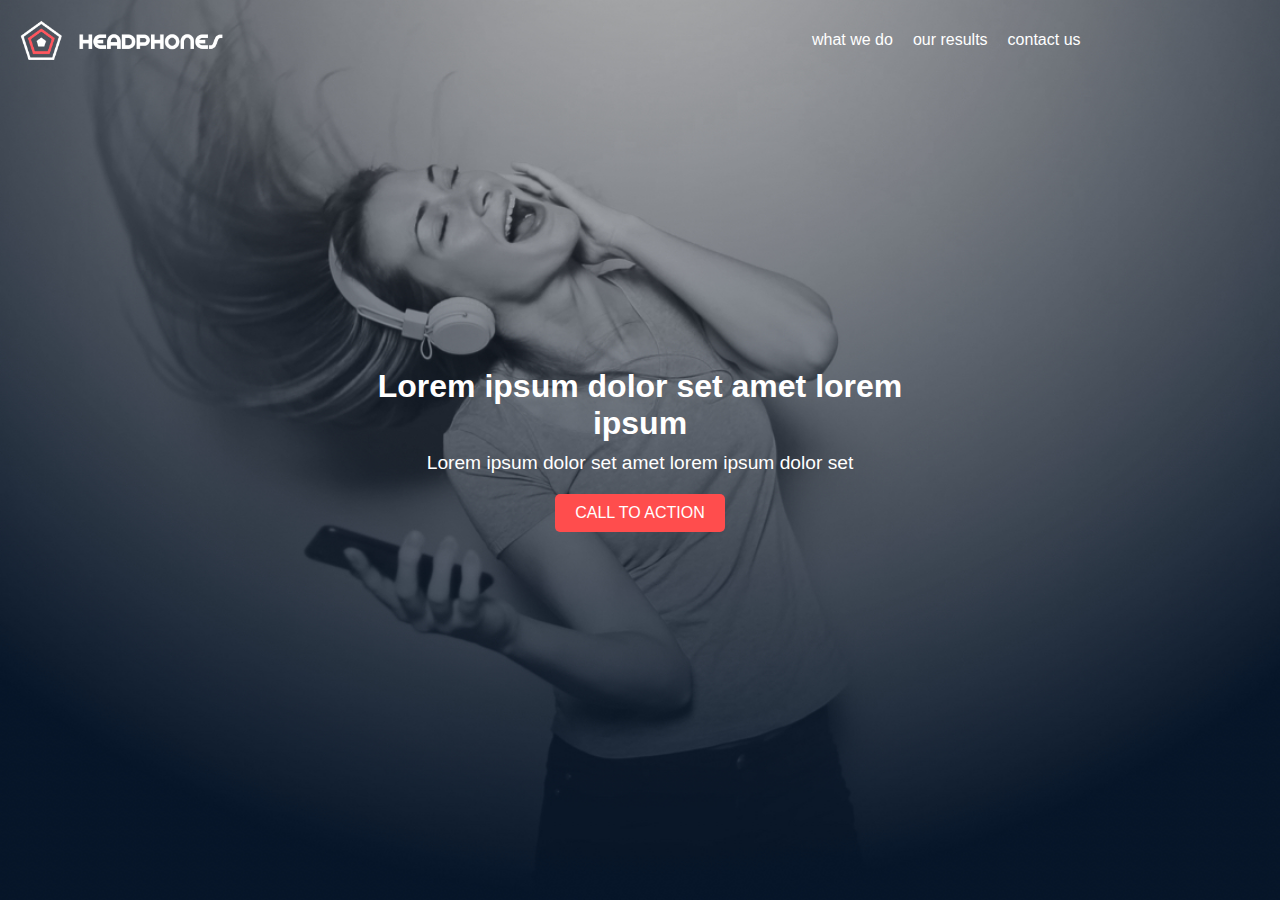
<file: headphones/0-index.html>
<!DOCTYPE html>
<html lang="en">
<head>
    <meta charset="UTF-8">
    <meta name="viewport" content="width=device-width, initial-scale=1.0">
    <title>Headphones</title>
    <link rel="stylesheet" href="0-styles.css">
    <link rel="stylesheet" href="https://cdnjs.cloudflare.com/ajax/libs/font-awesome/6.5.1/css/all.min.css">
    <link rel="icon" href="assets/favicon.png" type="image/png">
</head>
<body>
    <!-- Header Section -->
    <header>
        <div class="logo">
            <img src="assets/logo_headphones.png" alt="Headphones Logo">
            
        </div>

        <!-- Desktop Navigation (Always Visible) -->
        <nav class="desktop-nav">
            <ul class="nav-links">
                <li style="margin-left: 400px;"><a href="#">what we do</a></li>
                <li><a href="#">our results</a></li>
                <li><a href="#">contact us</a></li>
            </ul>
        </nav>

        <!-- Mobile Menu -->
        <div class="menu-container">
            <input type="checkbox" id="menu-toggle">
            <label for="menu-toggle" class="hamburger-menu">
                <i class="fa-solid fa-bars"></i>
            </label>
            <nav class="dropdown-nav">
                <ul class="nav-links">
                    <li><a href="#">what we do</a></li>
                    <li><a href="#">our results</a></li>
                    <li><a href="#">contact us</a></li>
                </ul>
            </nav>
        </div>
    </header>

      <!-- Hero Section -->
    <section class="hero">
        <div class="hero-content">
            <h1>Lorem ipsum dolor set amet lorem ipsum</h1>
            <p>Lorem ipsum dolor set amet lorem ipsum dolor set</p>
            <a href="#" class="cta-button">CALL TO ACTION</a>
        </div>
    </section>
</body>
</html>
</body>
</html>
</file>
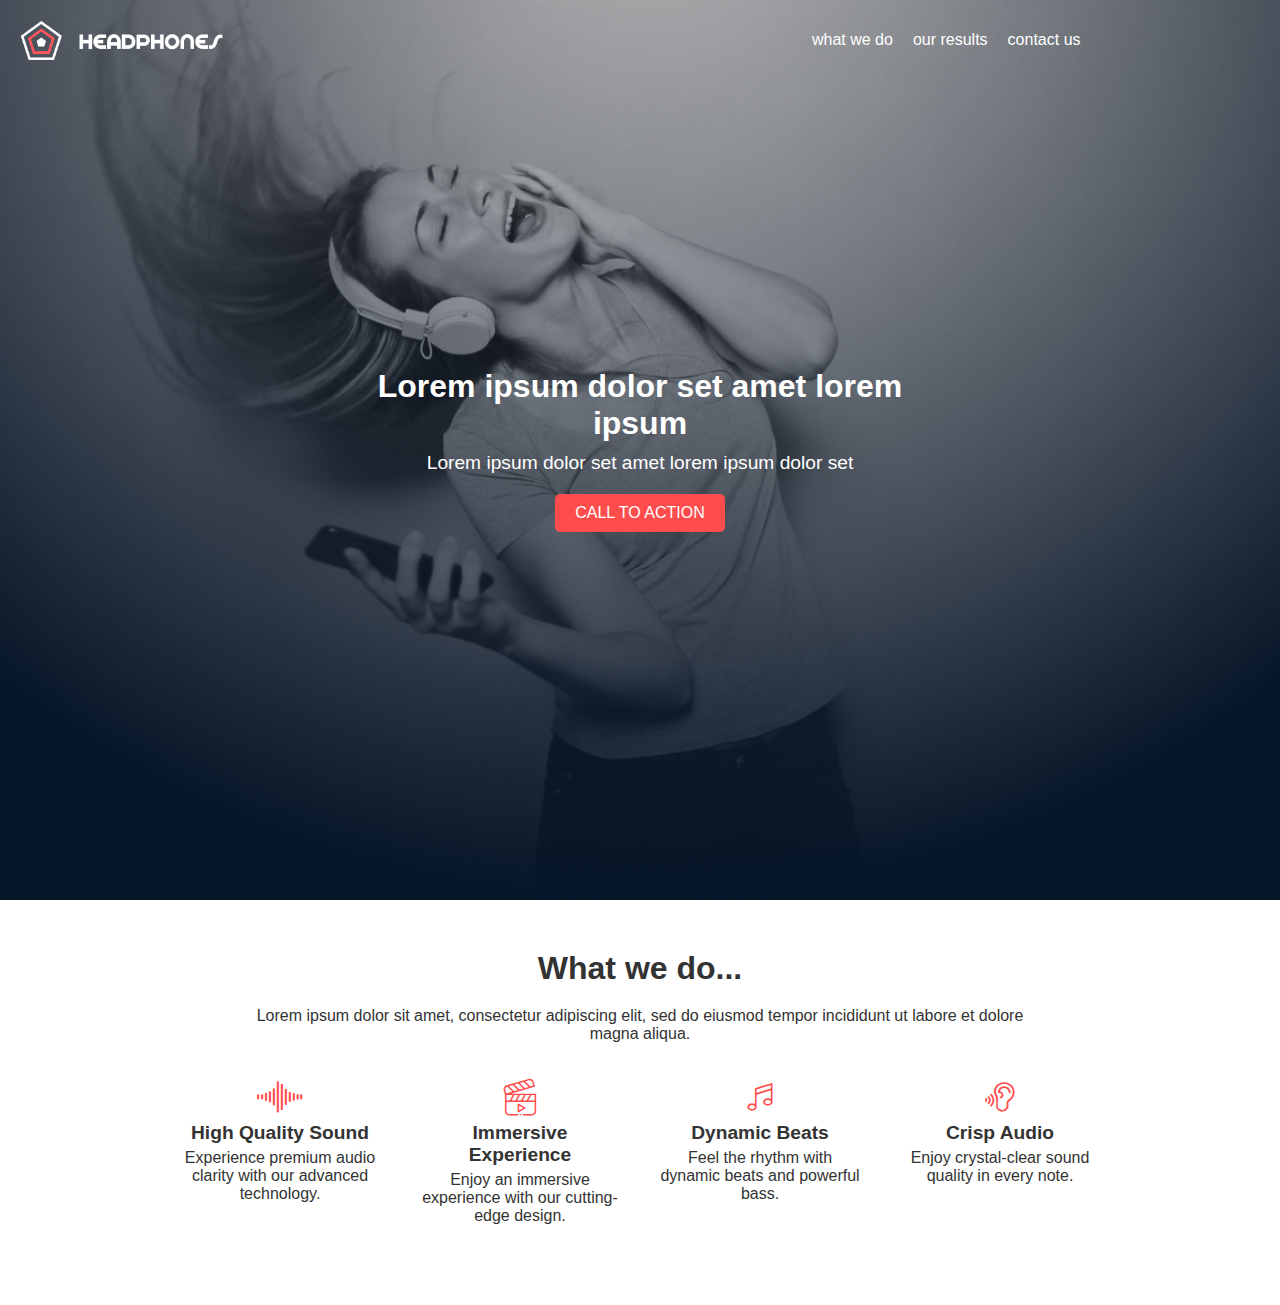
<file: headphones/1-index.html>
<!DOCTYPE html>
<html lang="en">
<head>
  <meta charset="UTF-8">
  <meta name="viewport" content="width=device-width, initial-scale=1.0">
  <title>Headphones</title>
  <link rel="stylesheet" href="holberton_school-icon/style.css">
  <link rel="stylesheet" href="1-styles.css">
  <link rel="stylesheet" href="https://cdnjs.cloudflare.com/ajax/libs/font-awesome/6.5.1/css/all.min.css">
  <!-- Link to the Holberton icons CSS file extracted from the archive -->
  
  <link rel="icon" href="assets/favicon.png" type="image/png">
</head>
<body>
  <!-- Header Section -->
  <header>
    <div class="logo">
      <img src="assets/logo_headphones.png" alt="Headphones Logo">
    </div>
    <!-- Desktop Navigation (Always Visible) -->
    <nav class="desktop-nav">
      <ul class="nav-links">
        <li style="margin-left: 400px;"><a href="#what-we-do">what we do</a></li>
        <li><a href="#">our results</a></li>
        <li><a href="#">contact us</a></li>
      </ul>
    </nav>
    <!-- Mobile Menu -->
    <div class="menu-container">
      <input type="checkbox" id="menu-toggle">
      <label for="menu-toggle" class="hamburger-menu">
        <i class="fa-solid fa-bars"></i>
      </label>
      <nav class="dropdown-nav">
        <ul class="nav-links">
          <li><a href="#what-we-do">what we do</a></li>
          <li><a href="#">our results</a></li>
          <li><a href="#">contact us</a></li>
        </ul>
      </nav>
    </div>
  </header>

  <!-- Hero Section -->
  <section class="hero">
    <div class="hero-content">
      <h1>Lorem ipsum dolor set amet lorem ipsum</h1>
      <p>Lorem ipsum dolor set amet lorem ipsum dolor set</p>
      <a href="#" class="cta-button">CALL TO ACTION</a>
    </div>
  </section>

  <!-- What We Do Section -->
  <section id="what-we-do" class="what-we-do">
    <h2>What we do...</h2>
    <p>Lorem ipsum dolor sit amet, consectetur adipiscing elit, sed do eiusmod tempor incididunt ut labore et dolore magna aliqua.</p>
    <div class="features">
      <div class="feature-item">
        <!-- Using Holberton icon for sound (class name as defined in holberton-icons.css) -->
        <i class="holberton_school-icon-ic_sound"></i>
        <h3>High Quality Sound</h3>
        <p>Experience premium audio clarity with our advanced technology.</p>
      </div>
      <div class="feature-item">
        <!-- Using Holberton icon for movie --> 
        <i class="holberton_school-icon-ic_video"></i>
        <h3>Immersive Experience</h3>
        <p>Enjoy an immersive experience with our cutting-edge design.</p>
      </div>
      <div class="feature-item">
        <!-- Using Holberton icon for music --> 
        <i class="holberton_school-icon-ic_music"></i>
        <h3>Dynamic Beats</h3>
        <p>Feel the rhythm with dynamic beats and powerful bass.</p>
      </div>
      <div class="feature-item">
        <!-- Using Holberton icon for hearing --> 
        <i class="holberton_school-icon-ic_hearing"></i>
        <h3>Crisp Audio</h3>
        <p>Enjoy crystal-clear sound quality in every note.</p>
      </div>
    </div>
  </section>
</body>
</html>
</file>
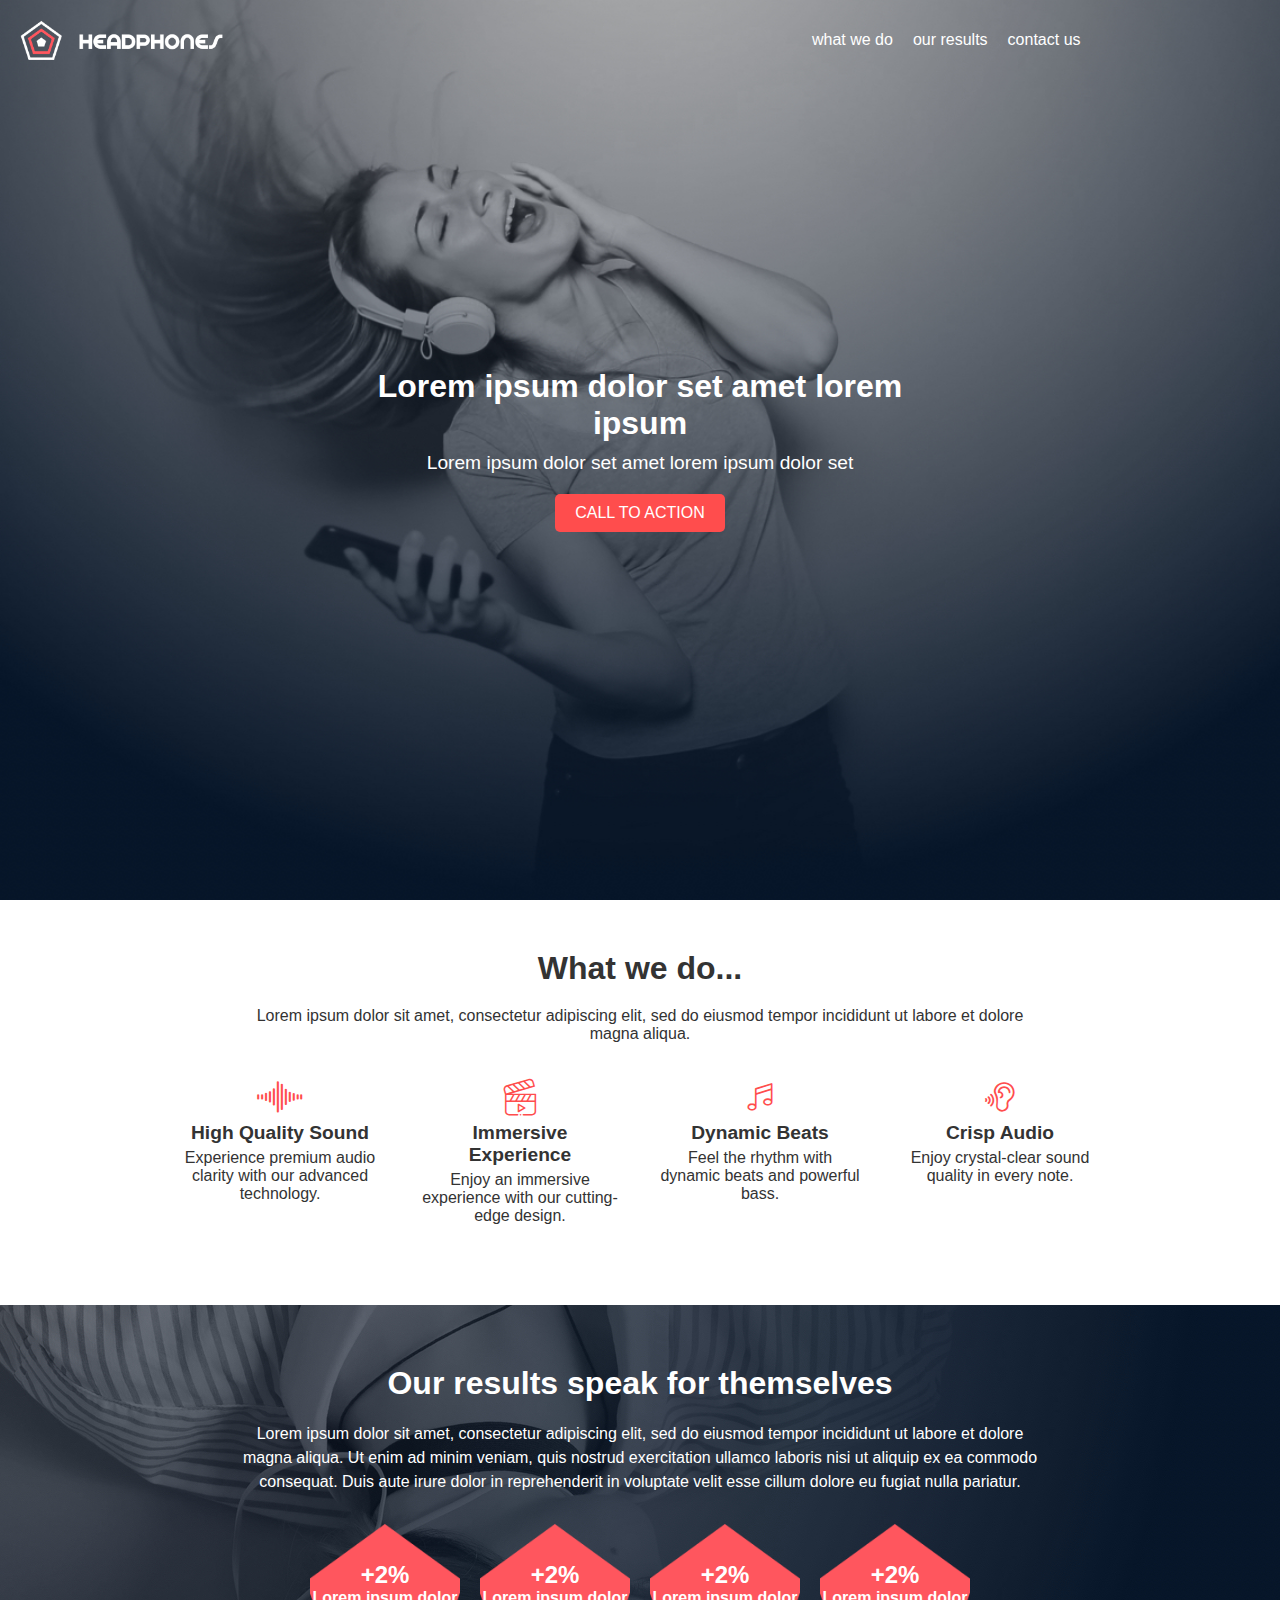
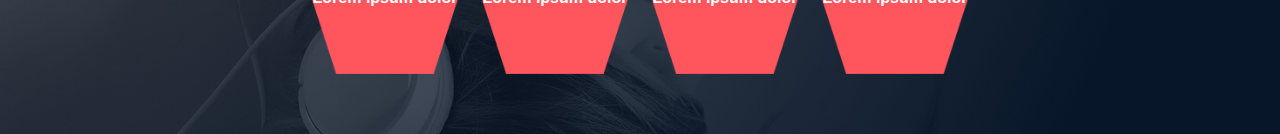
<file: headphones/2-index.html>
<!DOCTYPE html>
<html lang="en">
<head>
  <meta charset="UTF-8">
  <meta name="viewport" content="width=device-width, initial-scale=1.0">
  <title>Headphones</title>
  <link rel="stylesheet" href="holberton_school-icon/style.css">
  <link rel="stylesheet" href="2-styles.css">
  <link rel="stylesheet" href="https://cdnjs.cloudflare.com/ajax/libs/font-awesome/6.5.1/css/all.min.css">
  <!-- Link to the Holberton icons CSS file extracted from the archive -->
  
  <link rel="icon" href="assets/favicon.png" type="image/png">
</head>
<body>
  <!-- Header Section -->
  <header>
    <div class="logo">
      <img src="assets/logo_headphones.png" alt="Headphones Logo">
    </div>
    <!-- Desktop Navigation (Always Visible) -->
    <nav class="desktop-nav">
      <ul class="nav-links">
        <li style="margin-left: 400px;"><a href="#what-we-do">what we do</a></li>
        <li><a href="#">our results</a></li>
        <li><a href="#">contact us</a></li>
      </ul>
    </nav>
    <!-- Mobile Menu -->
    <div class="menu-container">
      <input type="checkbox" id="menu-toggle">
      <label for="menu-toggle" class="hamburger-menu">
        <i class="fa-solid fa-bars"></i>
      </label>
      <nav class="dropdown-nav">
        <ul class="nav-links">
          <li><a href="#what-we-do">what we do</a></li>
          <li><a href="#">our results</a></li>
          <li><a href="#">contact us</a></li>
        </ul>
      </nav>
    </div>
  </header>

  <!-- Hero Section -->
  <section class="hero">
    <div class="hero-content">
      <h1>Lorem ipsum dolor set amet lorem ipsum</h1>
      <p>Lorem ipsum dolor set amet lorem ipsum dolor set</p>
      <a href="#" class="cta-button">CALL TO ACTION</a>
    </div>
  </section>

  <!-- What We Do Section -->
  <section id="what-we-do" class="what-we-do">
    <h2>What we do...</h2>
    <p>Lorem ipsum dolor sit amet, consectetur adipiscing elit, sed do eiusmod tempor incididunt ut labore et dolore magna aliqua.</p>
    <div class="features">
      <div class="feature-item">
        <!-- Using Holberton icon for sound (class name as defined in holberton-icons.css) -->
        <i class="holberton_school-icon-ic_sound"></i>
        <h3>High Quality Sound</h3>
        <p>Experience premium audio clarity with our advanced technology.</p>
      </div>
      <div class="feature-item">
        <!-- Using Holberton icon for movie --> 
        <i class="holberton_school-icon-ic_video"></i>
        <h3>Immersive Experience</h3>
        <p>Enjoy an immersive experience with our cutting-edge design.</p>
      </div>
      <div class="feature-item">
        <!-- Using Holberton icon for music --> 
        <i class="holberton_school-icon-ic_music"></i>
        <h3>Dynamic Beats</h3>
        <p>Feel the rhythm with dynamic beats and powerful bass.</p>
      </div>
      <div class="feature-item">
        <!-- Using Holberton icon for hearing --> 
        <i class="holberton_school-icon-ic_hearing"></i>
        <h3>Crisp Audio</h3>
        <p>Enjoy crystal-clear sound quality in every note.</p>
      </div>
    </div>
  </section>
  <section class="our-results" style="background-image: url(assets/headphones_hero_2.jpg);">
    <div class="container">
        <h2 class="section-title">Our results speak for themselves</h2>
        <p class="section-description">
            Lorem ipsum dolor sit amet, consectetur adipiscing elit, sed do eiusmod tempor incididunt ut
            labore et dolore magna aliqua. Ut enim ad minim veniam, quis nostrud exercitation ullamco laboris
            nisi ut aliquip ex ea commodo consequat. Duis aute irure dolor in reprehenderit in voluptate velit
            esse cillum dolore eu fugiat nulla pariatur.
        </p>
        <div class="results-grid">
            <div class="result-item">
                <div class="pentagon">
                    <span class="pentagon-text">+2%</span>
                    <p class="result-title">Lorem ipsum dolor</p>
                </div>
            </div>
            <div class="result-item">
                <div class="pentagon">
                    <span class="pentagon-text">+2%</span>
                    <p class="result-title">Lorem ipsum dolor</p>
                </div>
            </div>
            <div class="result-item">
                <div class="pentagon">
                    <span class="pentagon-text">+2%</span>
                    <p class="result-title">Lorem ipsum dolor</p>
                </div>
            </div>
            <div class="result-item">
                <div class="pentagon">
                    <span class="pentagon-text">+2%</span>
                    <p class="result-title">Lorem ipsum dolor</p>
                </div>
            </div>
        </div>
    </div>
</section>
</body>
</html>
</file>
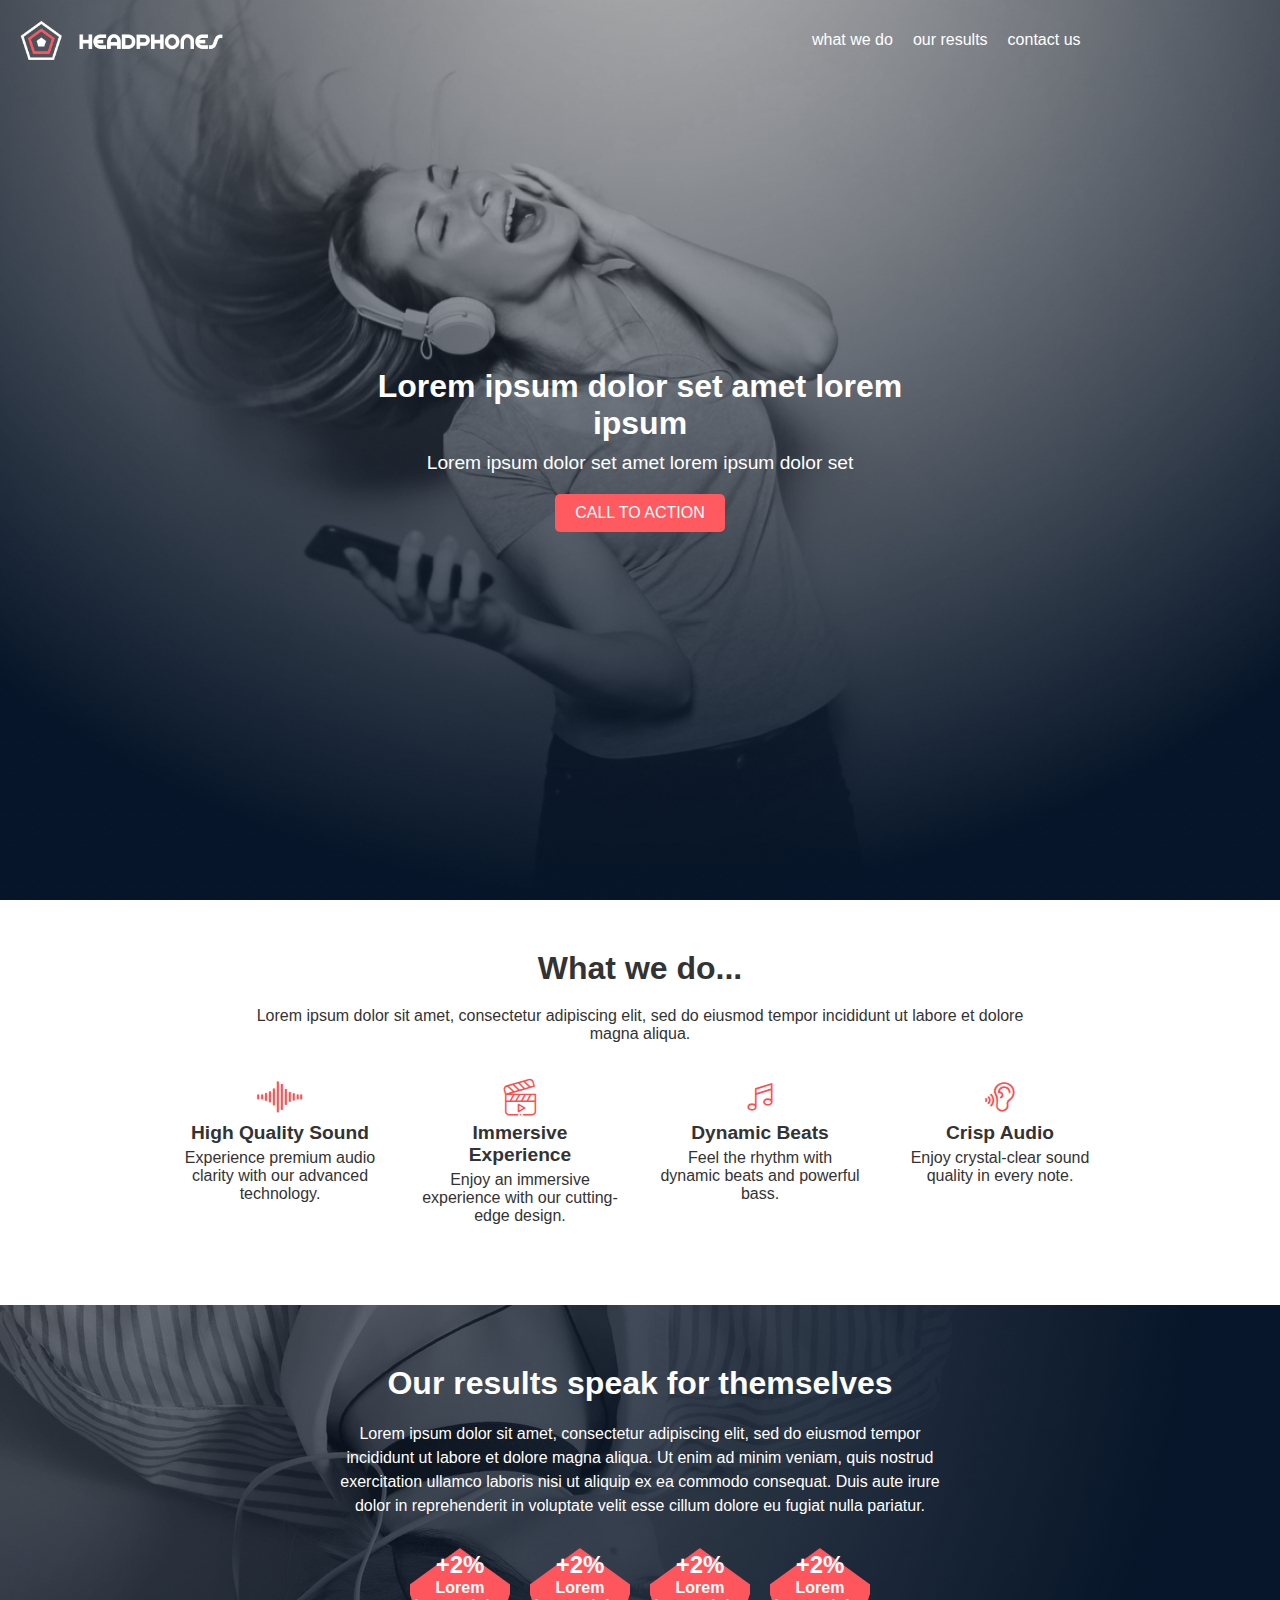
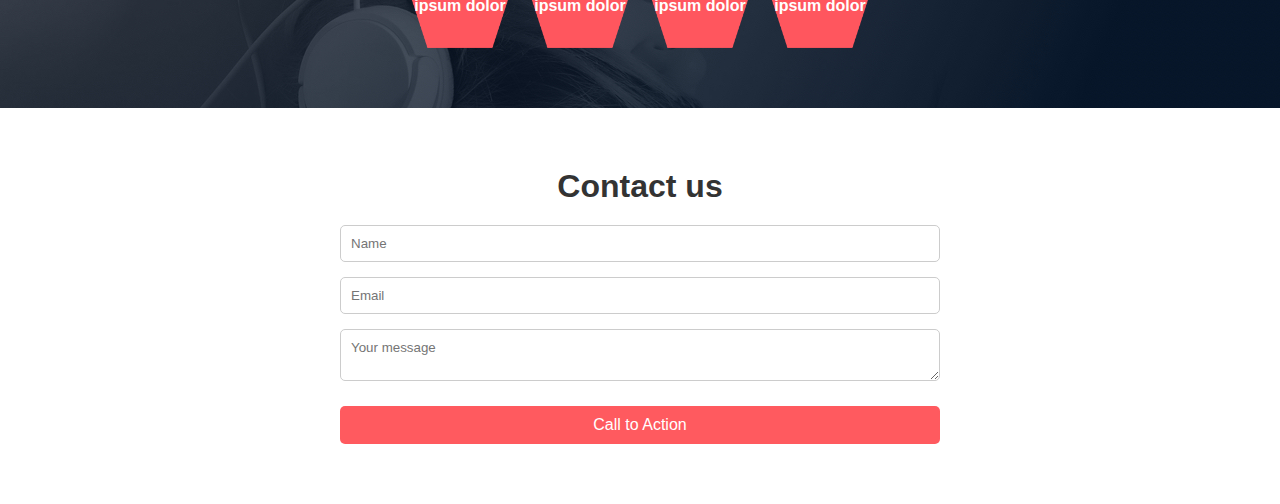
<file: headphones/3-index.html>
<!DOCTYPE html>
<html lang="en">
<head>
  <meta charset="UTF-8">
  <meta name="viewport" content="width=device-width, initial-scale=1.0">
  <title>Headphones</title>
  <link rel="stylesheet" href="holberton_school-icon/style.css">
  <link rel="stylesheet" href="3-styles.css">
  <link rel="stylesheet" href="https://cdnjs.cloudflare.com/ajax/libs/font-awesome/6.5.1/css/all.min.css">
  <!-- Link to the Holberton icons CSS file extracted from the archive -->
  
  <link rel="icon" href="assets/favicon.png" type="image/png">
</head>
<body>
  <!-- Header Section -->
  <header>
    <div class="logo">
      <img src="assets/logo_headphones.png" alt="Headphones Logo">
    </div>
    <!-- Desktop Navigation (Always Visible) -->
    <nav class="desktop-nav">
      <ul class="nav-links">
        <li style="margin-left: 400px;"><a href="#what-we-do">what we do</a></li>
        <li><a href="#">our results</a></li>
        <li><a href="#">contact us</a></li>
      </ul>
    </nav>
    <!-- Mobile Menu -->
    <div class="menu-container">
      <input type="checkbox" id="menu-toggle">
      <label for="menu-toggle" class="hamburger-menu">
        <i class="fa-solid fa-bars"></i>
      </label>
      <nav class="dropdown-nav">
        <ul class="nav-links">
          <li><a href="#what-we-do">what we do</a></li>
          <li><a href="#">our results</a></li>
          <li><a href="#">contact us</a></li>
        </ul>
      </nav>
    </div>
  </header>

  <!-- Hero Section -->
  <section class="hero">
    <div class="hero-content">
      <h1>Lorem ipsum dolor set amet lorem ipsum</h1>
      <p>Lorem ipsum dolor set amet lorem ipsum dolor set</p>
      <a href="#" class="cta-button">CALL TO ACTION</a>
    </div>
  </section>

  <!-- What We Do Section -->
  <section id="what-we-do" class="what-we-do">
    <h2>What we do...</h2>
    <p>Lorem ipsum dolor sit amet, consectetur adipiscing elit, sed do eiusmod tempor incididunt ut labore et dolore magna aliqua.</p>
    <div class="features">
      <div class="feature-item">
        <!-- Using Holberton icon for sound (class name as defined in holberton-icons.css) -->
        <i class="holberton_school-icon-ic_sound"></i>
        <h3>High Quality Sound</h3>
        <p>Experience premium audio clarity with our advanced technology.</p>
      </div>
      <div class="feature-item">
        <!-- Using Holberton icon for movie --> 
        <i class="holberton_school-icon-ic_video"></i>
        <h3>Immersive Experience</h3>
        <p>Enjoy an immersive experience with our cutting-edge design.</p>
      </div>
      <div class="feature-item">
        <!-- Using Holberton icon for music --> 
        <i class="holberton_school-icon-ic_music"></i>
        <h3>Dynamic Beats</h3>
        <p>Feel the rhythm with dynamic beats and powerful bass.</p>
      </div>
      <div class="feature-item">
        <!-- Using Holberton icon for hearing --> 
        <i class="holberton_school-icon-ic_hearing"></i>
        <h3>Crisp Audio</h3>
        <p>Enjoy crystal-clear sound quality in every note.</p>
      </div>
    </div>
  </section>
  <section class="our-results" style="background-image: url(assets/headphones_hero_2.jpg);">
    <div class="container">
        <h2 class="section-title">Our results speak for themselves</h2>
        <p class="section-description">
            Lorem ipsum dolor sit amet, consectetur adipiscing elit, sed do eiusmod tempor incididunt ut
            labore et dolore magna aliqua. Ut enim ad minim veniam, quis nostrud exercitation ullamco laboris
            nisi ut aliquip ex ea commodo consequat. Duis aute irure dolor in reprehenderit in voluptate velit
            esse cillum dolore eu fugiat nulla pariatur.
        </p>
        <div class="results-grid">
            <div class="result-item">
                <div class="pentagon">
                    <span class="pentagon-text">+2%</span>
                    <p class="result-title">Lorem ipsum dolor</p>
                </div>
            </div>
            <div class="result-item">
                <div class="pentagon">
                    <span class="pentagon-text">+2%</span>
                    <p class="result-title">Lorem ipsum dolor</p>
                </div>
            </div>
            <div class="result-item">
                <div class="pentagon">
                    <span class="pentagon-text">+2%</span>
                    <p class="result-title">Lorem ipsum dolor</p>
                </div>
            </div>
            <div class="result-item">
                <div class="pentagon">
                    <span class="pentagon-text">+2%</span>
                    <p class="result-title">Lorem ipsum dolor</p>
                </div>
            </div>
        </div>
    </div>
</section>

<!-- contact us section -->
<section class="contact-us">
    <div class="container">
        <h2 class="section-title">Contact us</h2>
        <form class="contact-form">
            <div class="form-group">
                <input type="text" id="name" name="name" placeholder="Name" required>
            </div>
            <div class="form-group">
                <input type="email" id="email" name="email" placeholder="Email" required>
            </div>
            <div class="form-group">
                <textarea id="message" name="message" placeholder="Your message" required></textarea>
            </div>
            <button type="submit" class="cta-button">Call to Action</button>
        </form>
    </div>
</section>
</body>
</html>
</file>
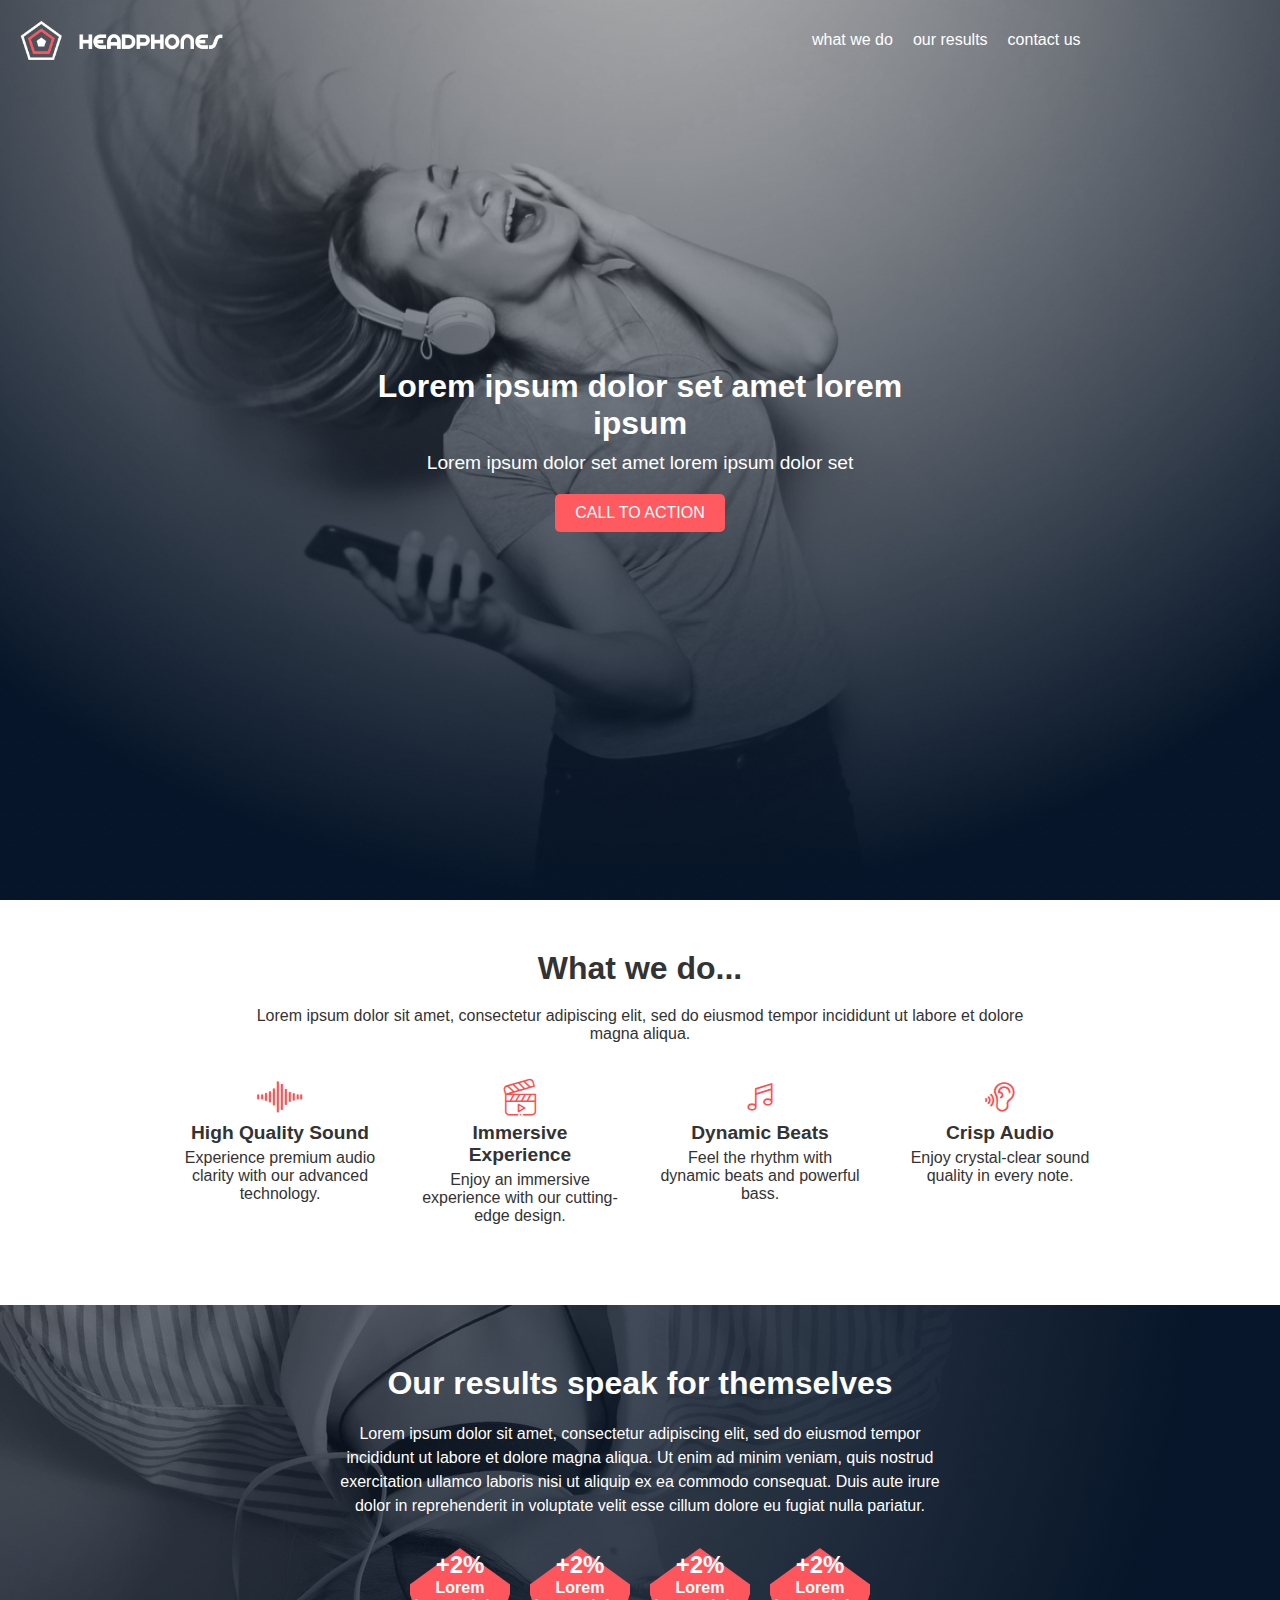
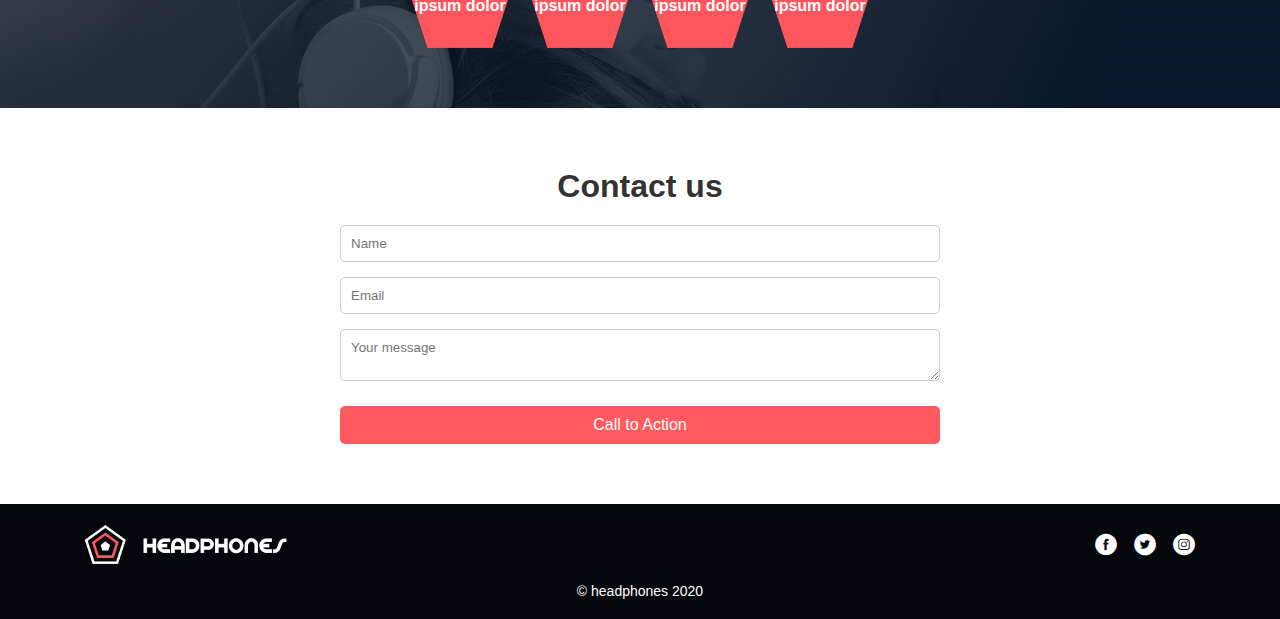
<file: headphones/4-index.html>
<!DOCTYPE html>
<html lang="en">
<head>
  <meta charset="UTF-8">
  <meta name="viewport" content="width=device-width, initial-scale=1.0">
  <title>Headphones</title>
  <link rel="stylesheet" href="holberton_school-icon/style.css">
  <link rel="stylesheet" href="4-styles.css">
  <link rel="stylesheet" href="https://cdnjs.cloudflare.com/ajax/libs/font-awesome/6.5.1/css/all.min.css">
  <!-- Link to the Holberton icons CSS file extracted from the archive -->
  
  <link rel="icon" href="assets/favicon.png" type="image/png">
</head>
<body>
  <!-- Header Section -->
  <header>
    <div class="logo">
      <img src="assets/logo_headphones.png" alt="Headphones Logo">
    </div>
    <!-- Desktop Navigation (Always Visible) -->
    <nav class="desktop-nav">
      <ul class="nav-links">
        <li style="margin-left: 400px;"><a href="#what-we-do">what we do</a></li>
        <li><a href="#">our results</a></li>
        <li><a href="#">contact us</a></li>
      </ul>
    </nav>
    <!-- Mobile Menu -->
    <div class="menu-container">
      <input type="checkbox" id="menu-toggle">
      <label for="menu-toggle" class="hamburger-menu">
        <i class="fa-solid fa-bars"></i>
      </label>
      <nav class="dropdown-nav">
        <ul class="nav-links">
          <li><a href="#what-we-do">what we do</a></li>
          <li><a href="#">our results</a></li>
          <li><a href="#">contact us</a></li>
        </ul>
      </nav>
    </div>
  </header>

  <!-- Hero Section -->
  <section class="hero">
    <div class="hero-content">
      <h1>Lorem ipsum dolor set amet lorem ipsum</h1>
      <p>Lorem ipsum dolor set amet lorem ipsum dolor set</p>
      <a href="#" class="cta-button">CALL TO ACTION</a>
    </div>
  </section>

  <!-- What We Do Section -->
  <section id="what-we-do" class="what-we-do">
    <h2>What we do...</h2>
    <p>Lorem ipsum dolor sit amet, consectetur adipiscing elit, sed do eiusmod tempor incididunt ut labore et dolore magna aliqua.</p>
    <div class="features">
      <div class="feature-item">
        <!-- Using Holberton icon for sound (class name as defined in holberton-icons.css) -->
        <i class="holberton_school-icon-ic_sound"></i>
        <h3>High Quality Sound</h3>
        <p>Experience premium audio clarity with our advanced technology.</p>
      </div>
      <div class="feature-item">
        <!-- Using Holberton icon for movie --> 
        <i class="holberton_school-icon-ic_video"></i>
        <h3>Immersive Experience</h3>
        <p>Enjoy an immersive experience with our cutting-edge design.</p>
      </div>
      <div class="feature-item">
        <!-- Using Holberton icon for music --> 
        <i class="holberton_school-icon-ic_music"></i>
        <h3>Dynamic Beats</h3>
        <p>Feel the rhythm with dynamic beats and powerful bass.</p>
      </div>
      <div class="feature-item">
        <!-- Using Holberton icon for hearing --> 
        <i class="holberton_school-icon-ic_hearing"></i>
        <h3>Crisp Audio</h3>
        <p>Enjoy crystal-clear sound quality in every note.</p>
      </div>
    </div>
  </section>
  <section class="our-results" style="background-image: url(assets/headphones_hero_2.jpg);">
    <div class="container">
        <h2 class="section-title">Our results speak for themselves</h2>
        <p class="section-description">
            Lorem ipsum dolor sit amet, consectetur adipiscing elit, sed do eiusmod tempor incididunt ut
            labore et dolore magna aliqua. Ut enim ad minim veniam, quis nostrud exercitation ullamco laboris
            nisi ut aliquip ex ea commodo consequat. Duis aute irure dolor in reprehenderit in voluptate velit
            esse cillum dolore eu fugiat nulla pariatur.
        </p>
        <div class="results-grid">
            <div class="result-item">
                <div class="pentagon">
                    <span class="pentagon-text">+2%</span>
                    <p class="result-title">Lorem ipsum dolor</p>
                </div>
            </div>
            <div class="result-item">
                <div class="pentagon">
                    <span class="pentagon-text">+2%</span>
                    <p class="result-title">Lorem ipsum dolor</p>
                </div>
            </div>
            <div class="result-item">
                <div class="pentagon">
                    <span class="pentagon-text">+2%</span>
                    <p class="result-title">Lorem ipsum dolor</p>
                </div>
            </div>
            <div class="result-item">
                <div class="pentagon">
                    <span class="pentagon-text">+2%</span>
                    <p class="result-title">Lorem ipsum dolor</p>
                </div>
            </div>
        </div>
    </div>
</section>

<!-- contact us section -->
<section class="contact-us">
    <div class="container">
        <h2 class="section-title">Contact us</h2>
        <form class="contact-form">
            <div class="form-group">
                <input type="text" id="name" name="name" placeholder="Name" required>
            </div>
            <div class="form-group">
                <input type="email" id="email" name="email" placeholder="Email" required>
            </div>
            <div class="form-group">
                <textarea id="message" name="message" placeholder="Your message" required></textarea>
            </div>
            <button type="submit" class="cta-button">Call to Action</button>
        </form>
    </div>
</section>


<!-- footer -->
<footer class="footer">
    <div class="container footer-container">
        <div class="footer-left">
            <img src="assets/logo_headphones.png" alt="Headphones Logo">
        </div>
        <div class="footer-right">
            <a href="#"><i class="holberton_school-icon-ic_facebook"></i></a>
            <a href="#"><i class="holberton_school-icon-ic_twitter"></i></a>
            <a href="#"><i class="holberton_school-icon-ic_instagram"></i></a>
        </div>
    </div>
    <p class="copyright">&copy; headphones 2020</p>
</footer>


</body>
</html>
</file>
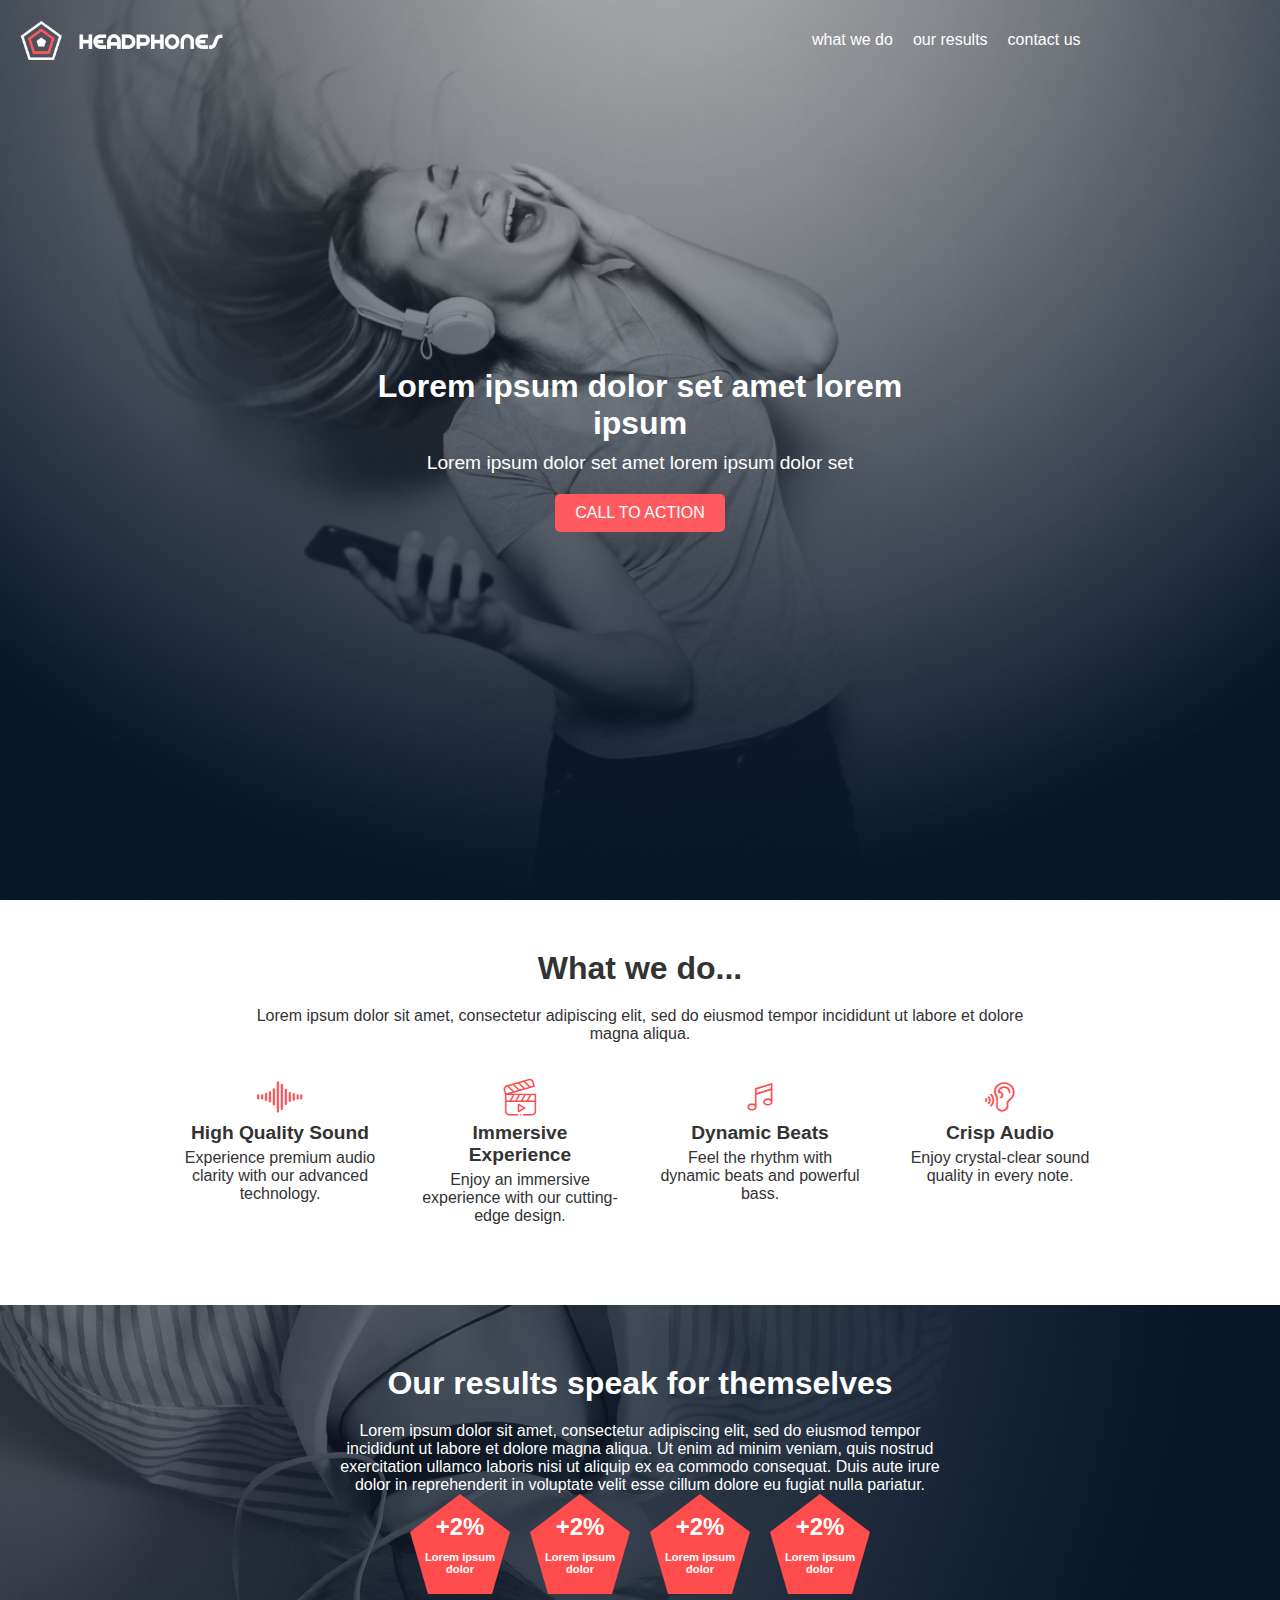
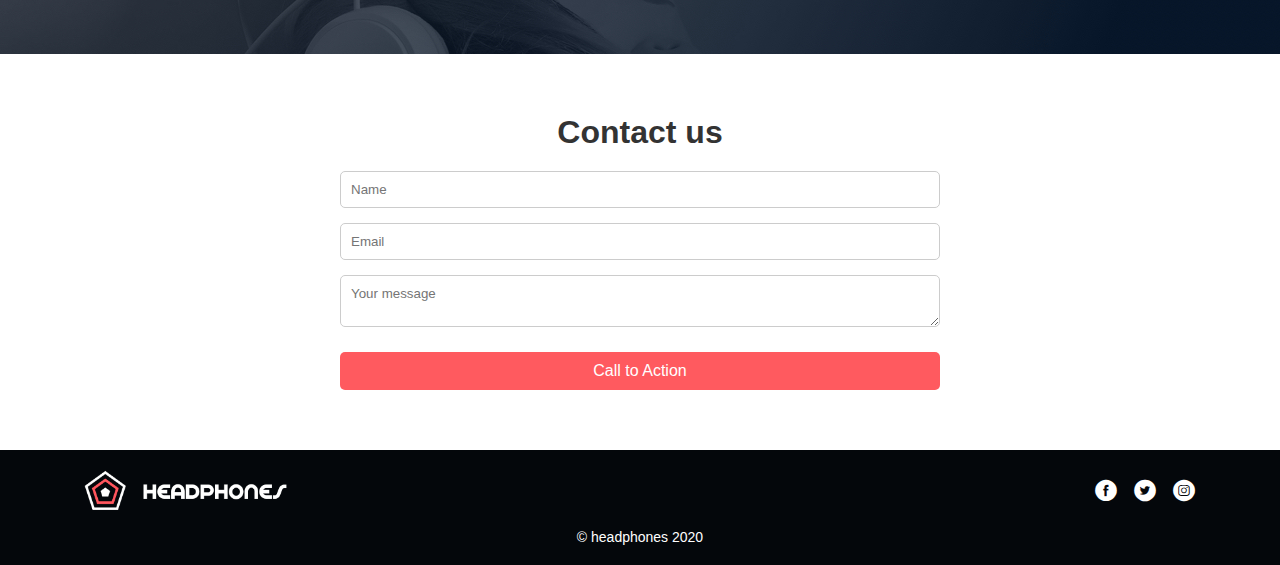
<file: headphones/6-index.html>
<!DOCTYPE html>
<html lang="en">
<head>
  <meta charset="UTF-8">
  <meta name="viewport" content="width=device-width, initial-scale=1.0">
  <title>Headphones</title>
  <link rel="stylesheet" href="holberton_school-icon/style.css">
  <link rel="stylesheet" href="6-styles.css">
  <link rel="stylesheet" href="https://cdnjs.cloudflare.com/ajax/libs/font-awesome/6.5.1/css/all.min.css">
  <!-- Link to the Holberton icons CSS file extracted from the archive -->
  
  <link rel="icon" href="assets/favicon.png" type="image/png">
</head>
<body>
  <!-- Header Section -->
  <header>
    <div class="logo">
      <img src="assets/logo_headphones.png" alt="Headphones Logo">
    </div>
    <!-- Desktop Navigation (Always Visible) -->
    <nav class="desktop-nav">
      <ul class="nav-links">
        <li style="margin-left: 400px;"><a href="#what-we-do">what we do</a></li>
        <li><a href="#">our results</a></li>
        <li><a href="#">contact us</a></li>
      </ul>
    </nav>
    <!-- Mobile Menu -->
    <div class="menu-container">
      <input type="checkbox" id="menu-toggle">
      <label for="menu-toggle" class="hamburger-menu">
        <i class="fa-solid fa-bars"></i>
      </label>
      <nav class="dropdown-nav">
        <ul class="nav-links">
          <li><a href="#what-we-do">what we do</a></li>
          <li><a href="#">our results</a></li>
          <li><a href="#">contact us</a></li>
        </ul>
      </nav>
    </div>
  </header>

  <!-- Hero Section -->
  <section class="hero">
    <div class="hero-content">
      <h1>Lorem ipsum dolor set amet lorem ipsum</h1>
      <p>Lorem ipsum dolor set amet lorem ipsum dolor set</p>
      <a href="#" class="cta-button">CALL TO ACTION</a>
    </div>
  </section>

  <!-- What We Do Section -->
  <section id="what-we-do" class="what-we-do">
    <h2>What we do...</h2>
    <p>Lorem ipsum dolor sit amet, consectetur adipiscing elit, sed do eiusmod tempor incididunt ut labore et dolore magna aliqua.</p>
    <div class="features">
      <div class="feature-item">
        <!-- Using Holberton icon for sound (class name as defined in holberton-icons.css) -->
        <i class="holberton_school-icon-ic_sound"></i>
        <h3>High Quality Sound</h3>
        <p>Experience premium audio clarity with our advanced technology.</p>
      </div>
      <div class="feature-item">
        <!-- Using Holberton icon for movie --> 
        <i class="holberton_school-icon-ic_video"></i>
        <h3>Immersive Experience</h3>
        <p>Enjoy an immersive experience with our cutting-edge design.</p>
      </div>
      <div class="feature-item">
        <!-- Using Holberton icon for music --> 
        <i class="holberton_school-icon-ic_music"></i>
        <h3>Dynamic Beats</h3>
        <p>Feel the rhythm with dynamic beats and powerful bass.</p>
      </div>
      <div class="feature-item">
        <!-- Using Holberton icon for hearing --> 
        <i class="holberton_school-icon-ic_hearing"></i>
        <h3>Crisp Audio</h3>
        <p>Enjoy crystal-clear sound quality in every note.</p>
      </div>
    </div>
  </section>


  <section class="our-results" style="background-image: url(assets/headphones_hero_2.jpg);">
    <div class="container">
        <h2 class="section-title">Our results speak for themselves</h2>
        <p class="section-description">
            Lorem ipsum dolor sit amet, consectetur adipiscing elit, sed do eiusmod tempor incididunt ut
            labore et dolore magna aliqua. Ut enim ad minim veniam, quis nostrud exercitation ullamco laboris
            nisi ut aliquip ex ea commodo consequat. Duis aute irure dolor in reprehenderit in voluptate velit
            esse cillum dolore eu fugiat nulla pariatur.
        </p>
        <div class="results-grid">
            <div class="result-item">
                <div class="pentagon">
                    <span class="pentagon-text">+2%</span>
                    <p class="result-title">Lorem ipsum dolor</p>
                </div>
            </div>
            <div class="result-item">
                <div class="pentagon">
                    <span class="pentagon-text">+2%</span>
                    <p class="result-title">Lorem ipsum dolor</p>
                </div>
            </div>
            <div class="result-item">
                <div class="pentagon">
                    <span class="pentagon-text">+2%</span>
                    <p class="result-title">Lorem ipsum dolor</p>
                </div>
            </div>
            <div class="result-item">
                <div class="pentagon">
                    <span class="pentagon-text">+2%</span>
                    <p class="result-title">Lorem ipsum dolor</p>
                </div>
            </div>
        </div>
    </div>
</section>

<!-- contact us section -->
<section class="contact-us">
    <div class="container">
        <h2 class="section-title">Contact us</h2>
        <form class="contact-form">
            <div class="form-group">
                <input type="text" id="name" name="name" placeholder="Name" required>
            </div>
            <div class="form-group">
                <input type="email" id="email" name="email" placeholder="Email" required>
            </div>
            <div class="form-group">
                <textarea id="message" name="message" placeholder="Your message" required></textarea>
            </div>
            <button type="submit" class="cta-button">Call to Action</button>
        </form>
    </div>
</section>


<!-- footer -->
<footer class="footer">
    <div class="container footer-container">
        <div class="footer-left">
            <img src="assets/logo_headphones.png" alt="Headphones Logo">
        </div>
        <div class="footer-right">
            <a href="#"><i class="holberton_school-icon-ic_facebook"></i></a>
            <a href="#"><i class="holberton_school-icon-ic_twitter"></i></a>
            <a href="#"><i class="holberton_school-icon-ic_instagram"></i></a>
        </div>
    </div>
    <p class="copyright">&copy; headphones 2020</p>
</footer>


</body>
</html>
</file>
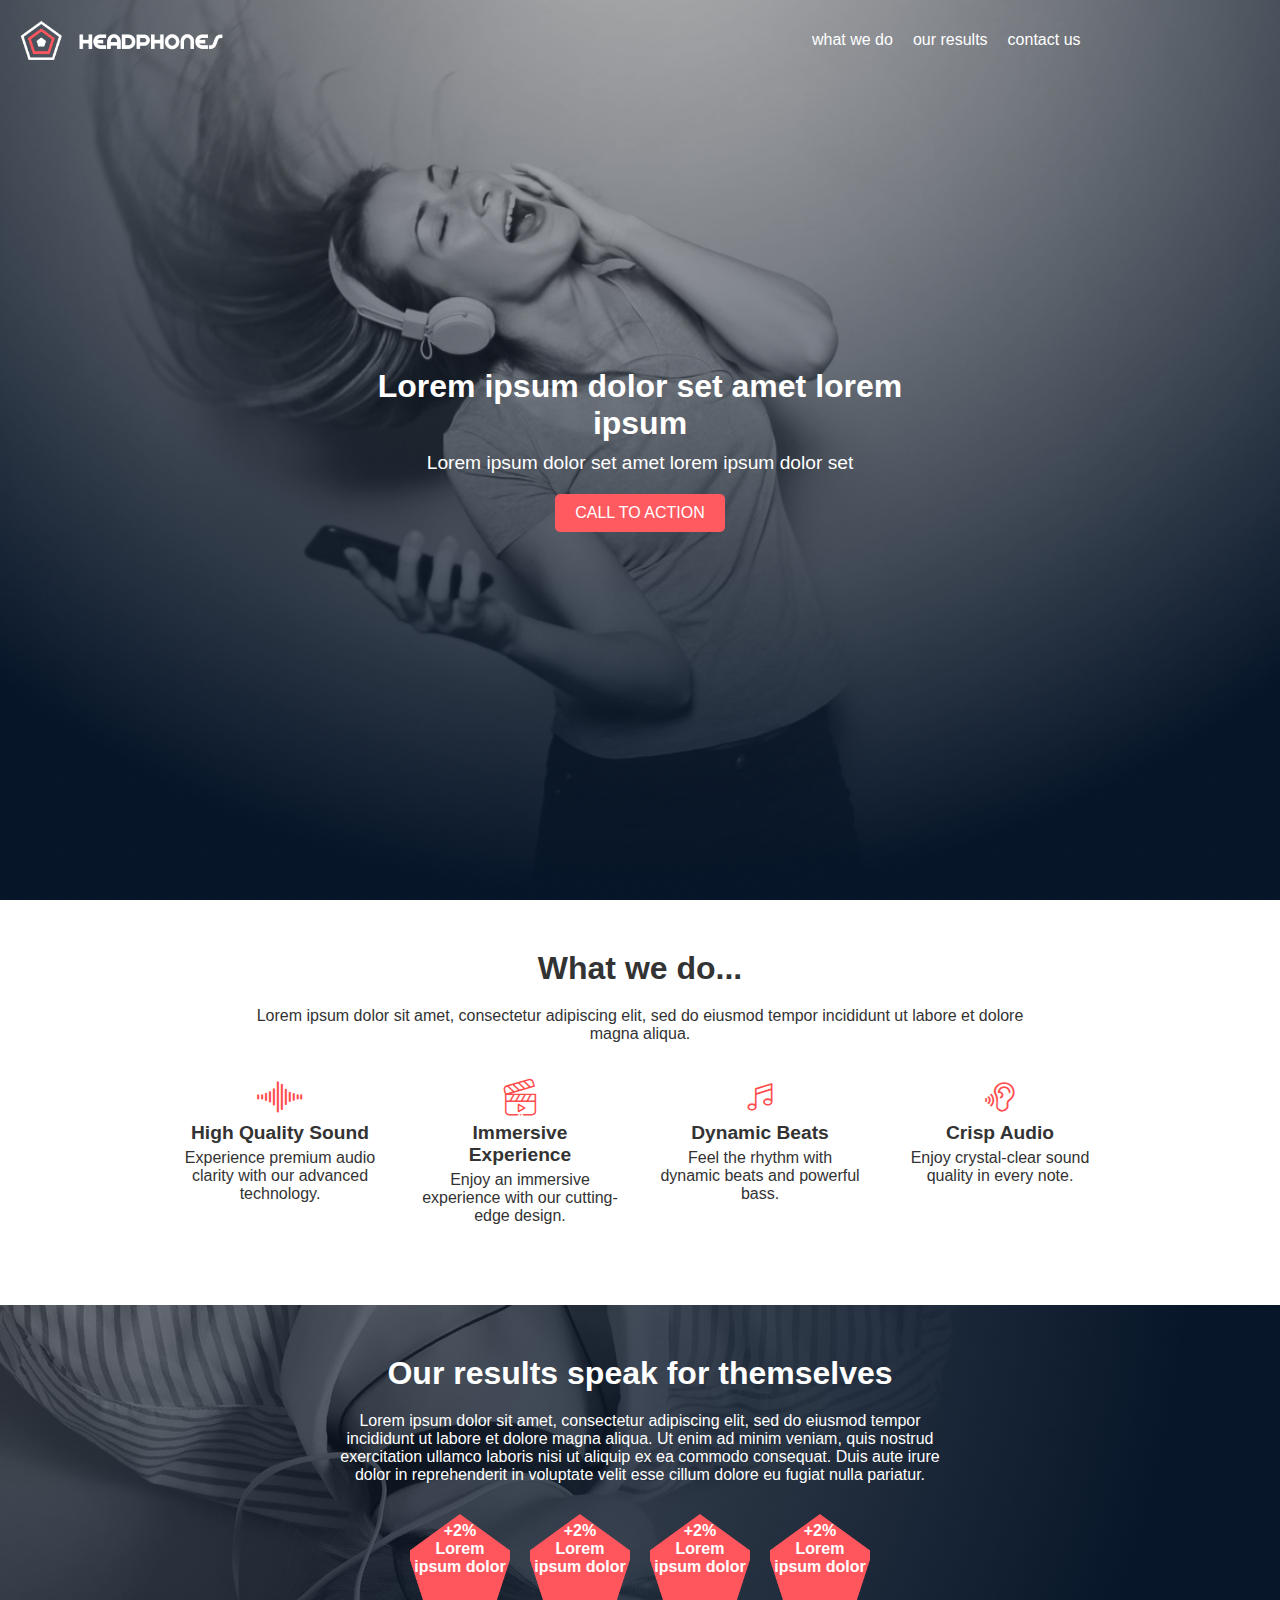
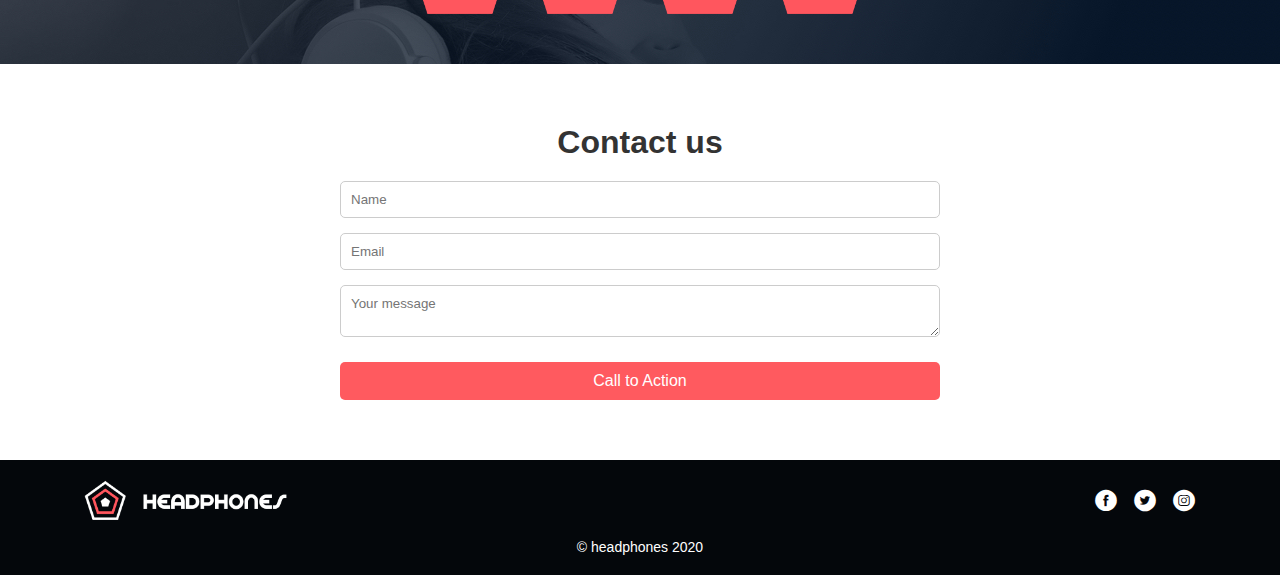
<file: headphones/7-index.html>
<!DOCTYPE html>
<html lang="en">
<head>
  <meta charset="UTF-8">
  <meta name="viewport" content="width=device-width, initial-scale=1.0">
  <title>Headphones</title>
  <link rel="stylesheet" href="holberton_school-icon/style.css">
  <link rel="stylesheet" href="7-styles.css">
  <link rel="stylesheet" href="https://cdnjs.cloudflare.com/ajax/libs/font-awesome/6.5.1/css/all.min.css">
  <!-- Link to the Holberton icons CSS file extracted from the archive -->
  
  <link rel="icon" href="assets/favicon.png" type="image/png">
</head>
<body>
  <!-- Header Section -->
  <header>
    <div class="logo">
      <img src="assets/logo_headphones.png" alt="Headphones Logo">
    </div>
    <!-- Desktop Navigation (Always Visible) -->
    <nav class="desktop-nav">
      <ul class="nav-links">
        <li style="margin-left: 400px;"><a href="#what-we-do">what we do</a></li>
        <li><a href="#">our results</a></li>
        <li><a href="#">contact us</a></li>
      </ul>
    </nav>
    <!-- Mobile Menu -->
    <div class="menu-container">
      <input type="checkbox" id="menu-toggle">
      <label for="menu-toggle" class="hamburger-menu">
        <i class="fa-solid fa-bars"></i>
      </label>
      <nav class="dropdown-nav">
        <ul class="nav-links">
          <li><a href="#what-we-do">what we do</a></li>
          <li><a href="#">our results</a></li>
          <li><a href="#">contact us</a></li>
        </ul>
      </nav>
    </div>
  </header>

  <!-- Hero Section -->
  <section class="hero">
    <div class="hero-content">
      <h1>Lorem ipsum dolor set amet lorem ipsum</h1>
      <p>Lorem ipsum dolor set amet lorem ipsum dolor set</p>
      <a href="#" class="cta-button">CALL TO ACTION</a>
    </div>
  </section>

  <!-- What We Do Section -->
  <section id="what-we-do" class="what-we-do">
    <h2>What we do...</h2>
    <p>Lorem ipsum dolor sit amet, consectetur adipiscing elit, sed do eiusmod tempor incididunt ut labore et dolore magna aliqua.</p>
    <div class="features">
      <div class="feature-item">
        <!-- Using Holberton icon for sound (class name as defined in holberton-icons.css) -->
        <i class="holberton_school-icon-ic_sound"></i>
        <h3>High Quality Sound</h3>
        <p>Experience premium audio clarity with our advanced technology.</p>
      </div>
      <div class="feature-item">
        <!-- Using Holberton icon for movie --> 
        <i class="holberton_school-icon-ic_video"></i>
        <h3>Immersive Experience</h3>
        <p>Enjoy an immersive experience with our cutting-edge design.</p>
      </div>
      <div class="feature-item">
        <!-- Using Holberton icon for music --> 
        <i class="holberton_school-icon-ic_music"></i>
        <h3>Dynamic Beats</h3>
        <p>Feel the rhythm with dynamic beats and powerful bass.</p>
      </div>
      <div class="feature-item">
        <!-- Using Holberton icon for hearing --> 
        <i class="holberton_school-icon-ic_hearing"></i>
        <h3>Crisp Audio</h3>
        <p>Enjoy crystal-clear sound quality in every note.</p>
      </div>
    </div>
  </section>

  <!-- our results section -->
  <section class="our-results" style="background-image: url(assets/headphones_hero_2.jpg);">
    <div class="container">
        <h2 class="section-title">Our results speak for themselves</h2>
        <p class="section-description">
            Lorem ipsum dolor sit amet, consectetur adipiscing elit, sed do eiusmod tempor incididunt ut
            labore et dolore magna aliqua. Ut enim ad minim veniam, quis nostrud exercitation ullamco laboris
            nisi ut aliquip ex ea commodo consequat. Duis aute irure dolor in reprehenderit in voluptate velit
            esse cillum dolore eu fugiat nulla pariatur.
        </p>
        <div class="results-grid">
            <div class="result-item">
                <div class="pentagon">
                    <span class="pentagon-text">+2%</span>
                    <p class="result-title">Lorem ipsum dolor</p>
                </div>
            </div>
            <div class="result-item">
                <div class="pentagon">
                    <span class="pentagon-text">+2%</span>
                    <p class="result-title">Lorem ipsum dolor</p>
                </div>
            </div>
            <div class="result-item">
                <div class="pentagon">
                    <span class="pentagon-text">+2%</span>
                    <p class="result-title">Lorem ipsum dolor</p>
                </div>
            </div>
            <div class="result-item">
                <div class="pentagon">
                    <span class="pentagon-text">+2%</span>
                    <p class="result-title">Lorem ipsum dolor</p>
                </div>
            </div>
        </div>
    </div>
</section>

<!-- contact us section -->
<section class="contact-us">
    <div class="container">
        <h2 class="section-title">Contact us</h2>
        <form class="contact-form">
            <div class="form-group">
                <input type="text" id="name" name="name" placeholder="Name" required>
            </div>
            <div class="form-group">
                <input type="email" id="email" name="email" placeholder="Email" required>
            </div>
            <div class="form-group">
                <textarea id="message" name="message" placeholder="Your message" required></textarea>
            </div>
            <button type="submit" class="cta-button">Call to Action</button>
        </form>
    </div>
</section>


<!-- footer -->
<footer class="footer">
    <div class="container footer-container">
        <div class="footer-left">
            <img src="assets/logo_headphones.png" alt="Headphones Logo">
        </div>
        <div class="footer-right">
            <a href="#"><i class="holberton_school-icon-ic_facebook"></i></a>
            <a href="#"><i class="holberton_school-icon-ic_twitter"></i></a>
            <a href="#"><i class="holberton_school-icon-ic_instagram"></i></a>
        </div>
    </div>
    <p class="copyright">&copy; headphones 2020</p>
</footer>


</body>
</html>
</file>
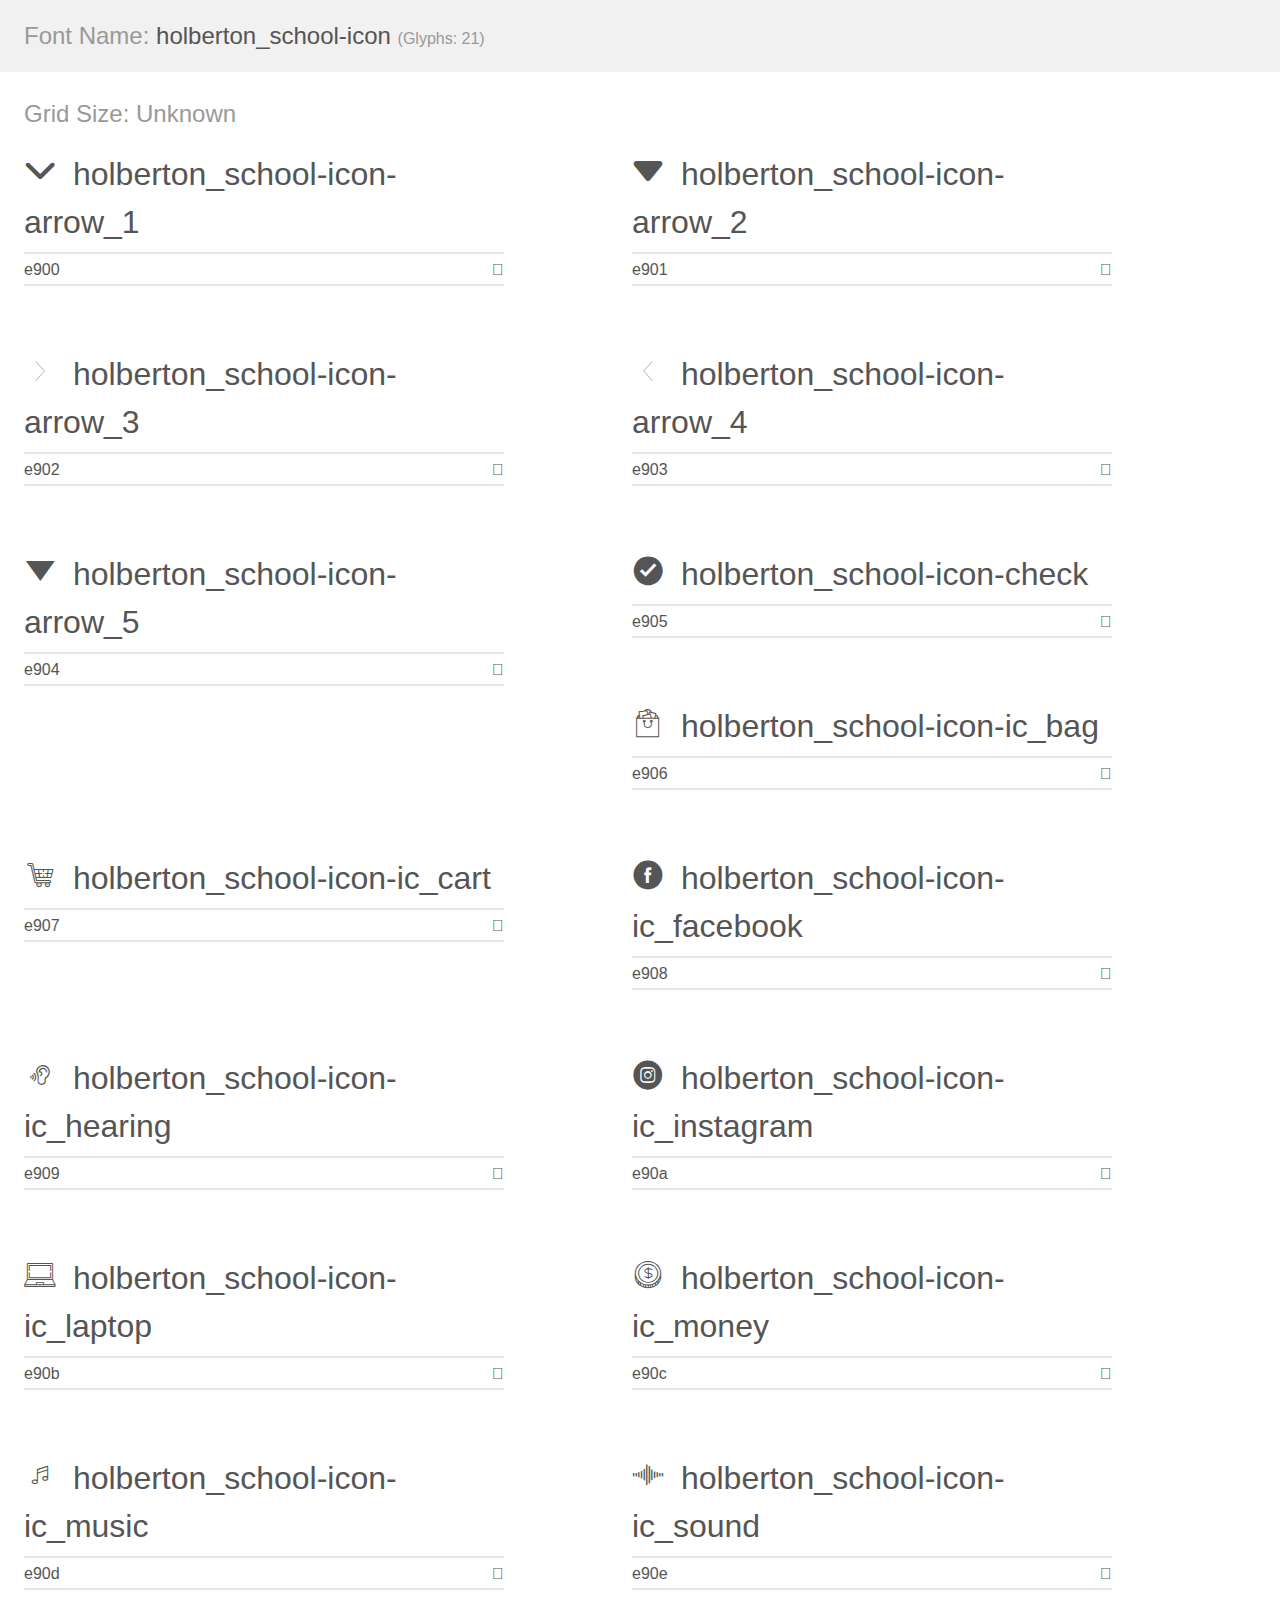
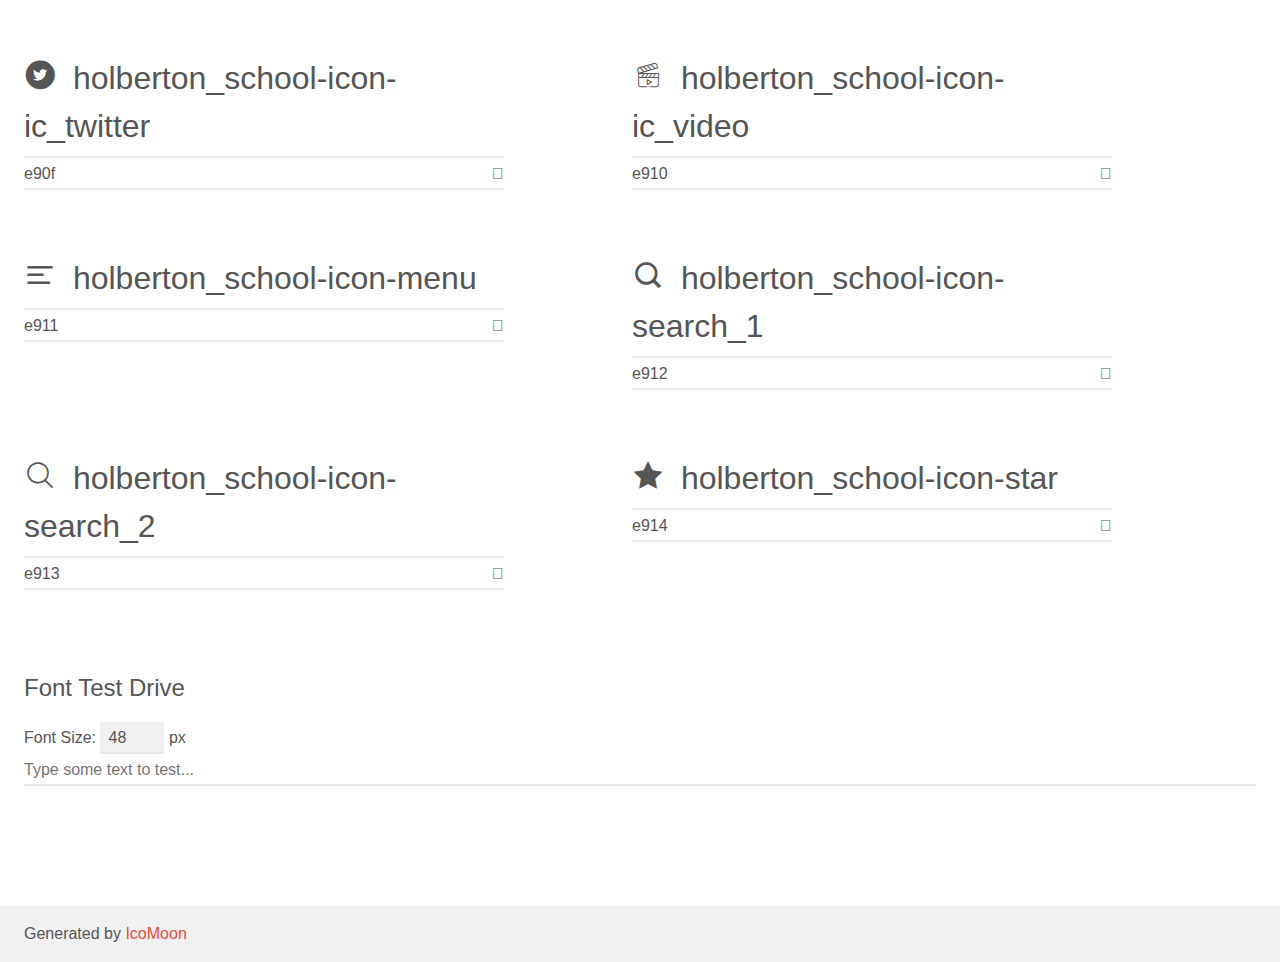
<file: headphones/holberton_school-icon/demo.html>
<!doctype html>
<html>
<head>
    <meta charset="utf-8">
    <title>IcoMoon Demo</title>
    <meta name="description" content="An Icon Font Generated By IcoMoon.io">
    <meta name="viewport" content="width=device-width, initial-scale=1">
    <link rel="stylesheet" href="demo-files/demo.css">
    <link rel="stylesheet" href="style.css"></head>
<body>
    <div class="bgc1 clearfix">
        <h1 class="mhmm mvm"><span class="fgc1">Font Name:</span> holberton_school-icon <small class="fgc1">(Glyphs:&nbsp;21)</small></h1>
    </div>
    <div class="clearfix mhl ptl">
        <h1 class="mvm mtn fgc1">Grid Size: Unknown</h1>
        <div class="glyph fs1">
            <div class="clearfix bshadow0 pbs">
                <span class="holberton_school-icon-arrow_1"></span>
                <span class="mls"> holberton_school-icon-arrow_1</span>
            </div>
            <fieldset class="fs0 size1of1 clearfix hidden-false">
                <input type="text" readonly value="e900" class="unit size1of2" />
                <input type="text" maxlength="1" readonly value="&#xe900;" class="unitRight size1of2 talign-right" />
            </fieldset>
            <div class="fs0 bshadow0 clearfix hidden-true">
                <span class="unit pvs fgc1">liga: </span>
                <input type="text" readonly value="" class="liga unitRight" />
            </div>
        </div>
        <div class="glyph fs1">
            <div class="clearfix bshadow0 pbs">
                <span class="holberton_school-icon-arrow_2"></span>
                <span class="mls"> holberton_school-icon-arrow_2</span>
            </div>
            <fieldset class="fs0 size1of1 clearfix hidden-false">
                <input type="text" readonly value="e901" class="unit size1of2" />
                <input type="text" maxlength="1" readonly value="&#xe901;" class="unitRight size1of2 talign-right" />
            </fieldset>
            <div class="fs0 bshadow0 clearfix hidden-true">
                <span class="unit pvs fgc1">liga: </span>
                <input type="text" readonly value="" class="liga unitRight" />
            </div>
        </div>
        <div class="glyph fs1">
            <div class="clearfix bshadow0 pbs">
                <span class="holberton_school-icon-arrow_3"></span>
                <span class="mls"> holberton_school-icon-arrow_3</span>
            </div>
            <fieldset class="fs0 size1of1 clearfix hidden-false">
                <input type="text" readonly value="e902" class="unit size1of2" />
                <input type="text" maxlength="1" readonly value="&#xe902;" class="unitRight size1of2 talign-right" />
            </fieldset>
            <div class="fs0 bshadow0 clearfix hidden-true">
                <span class="unit pvs fgc1">liga: </span>
                <input type="text" readonly value="" class="liga unitRight" />
            </div>
        </div>
        <div class="glyph fs1">
            <div class="clearfix bshadow0 pbs">
                <span class="holberton_school-icon-arrow_4"></span>
                <span class="mls"> holberton_school-icon-arrow_4</span>
            </div>
            <fieldset class="fs0 size1of1 clearfix hidden-false">
                <input type="text" readonly value="e903" class="unit size1of2" />
                <input type="text" maxlength="1" readonly value="&#xe903;" class="unitRight size1of2 talign-right" />
            </fieldset>
            <div class="fs0 bshadow0 clearfix hidden-true">
                <span class="unit pvs fgc1">liga: </span>
                <input type="text" readonly value="" class="liga unitRight" />
            </div>
        </div>
        <div class="glyph fs1">
            <div class="clearfix bshadow0 pbs">
                <span class="holberton_school-icon-arrow_5"></span>
                <span class="mls"> holberton_school-icon-arrow_5</span>
            </div>
            <fieldset class="fs0 size1of1 clearfix hidden-false">
                <input type="text" readonly value="e904" class="unit size1of2" />
                <input type="text" maxlength="1" readonly value="&#xe904;" class="unitRight size1of2 talign-right" />
            </fieldset>
            <div class="fs0 bshadow0 clearfix hidden-true">
                <span class="unit pvs fgc1">liga: </span>
                <input type="text" readonly value="" class="liga unitRight" />
            </div>
        </div>
        <div class="glyph fs1">
            <div class="clearfix bshadow0 pbs">
                <span class="holberton_school-icon-check"></span>
                <span class="mls"> holberton_school-icon-check</span>
            </div>
            <fieldset class="fs0 size1of1 clearfix hidden-false">
                <input type="text" readonly value="e905" class="unit size1of2" />
                <input type="text" maxlength="1" readonly value="&#xe905;" class="unitRight size1of2 talign-right" />
            </fieldset>
            <div class="fs0 bshadow0 clearfix hidden-true">
                <span class="unit pvs fgc1">liga: </span>
                <input type="text" readonly value="" class="liga unitRight" />
            </div>
        </div>
        <div class="glyph fs1">
            <div class="clearfix bshadow0 pbs">
                <span class="holberton_school-icon-ic_bag"></span>
                <span class="mls"> holberton_school-icon-ic_bag</span>
            </div>
            <fieldset class="fs0 size1of1 clearfix hidden-false">
                <input type="text" readonly value="e906" class="unit size1of2" />
                <input type="text" maxlength="1" readonly value="&#xe906;" class="unitRight size1of2 talign-right" />
            </fieldset>
            <div class="fs0 bshadow0 clearfix hidden-true">
                <span class="unit pvs fgc1">liga: </span>
                <input type="text" readonly value="" class="liga unitRight" />
            </div>
        </div>
        <div class="glyph fs1">
            <div class="clearfix bshadow0 pbs">
                <span class="holberton_school-icon-ic_cart"></span>
                <span class="mls"> holberton_school-icon-ic_cart</span>
            </div>
            <fieldset class="fs0 size1of1 clearfix hidden-false">
                <input type="text" readonly value="e907" class="unit size1of2" />
                <input type="text" maxlength="1" readonly value="&#xe907;" class="unitRight size1of2 talign-right" />
            </fieldset>
            <div class="fs0 bshadow0 clearfix hidden-true">
                <span class="unit pvs fgc1">liga: </span>
                <input type="text" readonly value="" class="liga unitRight" />
            </div>
        </div>
        <div class="glyph fs1">
            <div class="clearfix bshadow0 pbs">
                <span class="holberton_school-icon-ic_facebook"></span>
                <span class="mls"> holberton_school-icon-ic_facebook</span>
            </div>
            <fieldset class="fs0 size1of1 clearfix hidden-false">
                <input type="text" readonly value="e908" class="unit size1of2" />
                <input type="text" maxlength="1" readonly value="&#xe908;" class="unitRight size1of2 talign-right" />
            </fieldset>
            <div class="fs0 bshadow0 clearfix hidden-true">
                <span class="unit pvs fgc1">liga: </span>
                <input type="text" readonly value="" class="liga unitRight" />
            </div>
        </div>
        <div class="glyph fs1">
            <div class="clearfix bshadow0 pbs">
                <span class="holberton_school-icon-ic_hearing"></span>
                <span class="mls"> holberton_school-icon-ic_hearing</span>
            </div>
            <fieldset class="fs0 size1of1 clearfix hidden-false">
                <input type="text" readonly value="e909" class="unit size1of2" />
                <input type="text" maxlength="1" readonly value="&#xe909;" class="unitRight size1of2 talign-right" />
            </fieldset>
            <div class="fs0 bshadow0 clearfix hidden-true">
                <span class="unit pvs fgc1">liga: </span>
                <input type="text" readonly value="" class="liga unitRight" />
            </div>
        </div>
        <div class="glyph fs1">
            <div class="clearfix bshadow0 pbs">
                <span class="holberton_school-icon-ic_instagram"></span>
                <span class="mls"> holberton_school-icon-ic_instagram</span>
            </div>
            <fieldset class="fs0 size1of1 clearfix hidden-false">
                <input type="text" readonly value="e90a" class="unit size1of2" />
                <input type="text" maxlength="1" readonly value="&#xe90a;" class="unitRight size1of2 talign-right" />
            </fieldset>
            <div class="fs0 bshadow0 clearfix hidden-true">
                <span class="unit pvs fgc1">liga: </span>
                <input type="text" readonly value="" class="liga unitRight" />
            </div>
        </div>
        <div class="glyph fs1">
            <div class="clearfix bshadow0 pbs">
                <span class="holberton_school-icon-ic_laptop"></span>
                <span class="mls"> holberton_school-icon-ic_laptop</span>
            </div>
            <fieldset class="fs0 size1of1 clearfix hidden-false">
                <input type="text" readonly value="e90b" class="unit size1of2" />
                <input type="text" maxlength="1" readonly value="&#xe90b;" class="unitRight size1of2 talign-right" />
            </fieldset>
            <div class="fs0 bshadow0 clearfix hidden-true">
                <span class="unit pvs fgc1">liga: </span>
                <input type="text" readonly value="" class="liga unitRight" />
            </div>
        </div>
        <div class="glyph fs1">
            <div class="clearfix bshadow0 pbs">
                <span class="holberton_school-icon-ic_money"></span>
                <span class="mls"> holberton_school-icon-ic_money</span>
            </div>
            <fieldset class="fs0 size1of1 clearfix hidden-false">
                <input type="text" readonly value="e90c" class="unit size1of2" />
                <input type="text" maxlength="1" readonly value="&#xe90c;" class="unitRight size1of2 talign-right" />
            </fieldset>
            <div class="fs0 bshadow0 clearfix hidden-true">
                <span class="unit pvs fgc1">liga: </span>
                <input type="text" readonly value="" class="liga unitRight" />
            </div>
        </div>
        <div class="glyph fs1">
            <div class="clearfix bshadow0 pbs">
                <span class="holberton_school-icon-ic_music"></span>
                <span class="mls"> holberton_school-icon-ic_music</span>
            </div>
            <fieldset class="fs0 size1of1 clearfix hidden-false">
                <input type="text" readonly value="e90d" class="unit size1of2" />
                <input type="text" maxlength="1" readonly value="&#xe90d;" class="unitRight size1of2 talign-right" />
            </fieldset>
            <div class="fs0 bshadow0 clearfix hidden-true">
                <span class="unit pvs fgc1">liga: </span>
                <input type="text" readonly value="" class="liga unitRight" />
            </div>
        </div>
        <div class="glyph fs1">
            <div class="clearfix bshadow0 pbs">
                <span class="holberton_school-icon-ic_sound"></span>
                <span class="mls"> holberton_school-icon-ic_sound</span>
            </div>
            <fieldset class="fs0 size1of1 clearfix hidden-false">
                <input type="text" readonly value="e90e" class="unit size1of2" />
                <input type="text" maxlength="1" readonly value="&#xe90e;" class="unitRight size1of2 talign-right" />
            </fieldset>
            <div class="fs0 bshadow0 clearfix hidden-true">
                <span class="unit pvs fgc1">liga: </span>
                <input type="text" readonly value="" class="liga unitRight" />
            </div>
        </div>
        <div class="glyph fs1">
            <div class="clearfix bshadow0 pbs">
                <span class="holberton_school-icon-ic_twitter"></span>
                <span class="mls"> holberton_school-icon-ic_twitter</span>
            </div>
            <fieldset class="fs0 size1of1 clearfix hidden-false">
                <input type="text" readonly value="e90f" class="unit size1of2" />
                <input type="text" maxlength="1" readonly value="&#xe90f;" class="unitRight size1of2 talign-right" />
            </fieldset>
            <div class="fs0 bshadow0 clearfix hidden-true">
                <span class="unit pvs fgc1">liga: </span>
                <input type="text" readonly value="" class="liga unitRight" />
            </div>
        </div>
        <div class="glyph fs1">
            <div class="clearfix bshadow0 pbs">
                <span class="holberton_school-icon-ic_video"></span>
                <span class="mls"> holberton_school-icon-ic_video</span>
            </div>
            <fieldset class="fs0 size1of1 clearfix hidden-false">
                <input type="text" readonly value="e910" class="unit size1of2" />
                <input type="text" maxlength="1" readonly value="&#xe910;" class="unitRight size1of2 talign-right" />
            </fieldset>
            <div class="fs0 bshadow0 clearfix hidden-true">
                <span class="unit pvs fgc1">liga: </span>
                <input type="text" readonly value="" class="liga unitRight" />
            </div>
        </div>
        <div class="glyph fs1">
            <div class="clearfix bshadow0 pbs">
                <span class="holberton_school-icon-menu"></span>
                <span class="mls"> holberton_school-icon-menu</span>
            </div>
            <fieldset class="fs0 size1of1 clearfix hidden-false">
                <input type="text" readonly value="e911" class="unit size1of2" />
                <input type="text" maxlength="1" readonly value="&#xe911;" class="unitRight size1of2 talign-right" />
            </fieldset>
            <div class="fs0 bshadow0 clearfix hidden-true">
                <span class="unit pvs fgc1">liga: </span>
                <input type="text" readonly value="" class="liga unitRight" />
            </div>
        </div>
        <div class="glyph fs1">
            <div class="clearfix bshadow0 pbs">
                <span class="holberton_school-icon-search_1"></span>
                <span class="mls"> holberton_school-icon-search_1</span>
            </div>
            <fieldset class="fs0 size1of1 clearfix hidden-false">
                <input type="text" readonly value="e912" class="unit size1of2" />
                <input type="text" maxlength="1" readonly value="&#xe912;" class="unitRight size1of2 talign-right" />
            </fieldset>
            <div class="fs0 bshadow0 clearfix hidden-true">
                <span class="unit pvs fgc1">liga: </span>
                <input type="text" readonly value="" class="liga unitRight" />
            </div>
        </div>
        <div class="glyph fs1">
            <div class="clearfix bshadow0 pbs">
                <span class="holberton_school-icon-search_2"></span>
                <span class="mls"> holberton_school-icon-search_2</span>
            </div>
            <fieldset class="fs0 size1of1 clearfix hidden-false">
                <input type="text" readonly value="e913" class="unit size1of2" />
                <input type="text" maxlength="1" readonly value="&#xe913;" class="unitRight size1of2 talign-right" />
            </fieldset>
            <div class="fs0 bshadow0 clearfix hidden-true">
                <span class="unit pvs fgc1">liga: </span>
                <input type="text" readonly value="" class="liga unitRight" />
            </div>
        </div>
        <div class="glyph fs1">
            <div class="clearfix bshadow0 pbs">
                <span class="holberton_school-icon-star"></span>
                <span class="mls"> holberton_school-icon-star</span>
            </div>
            <fieldset class="fs0 size1of1 clearfix hidden-false">
                <input type="text" readonly value="e914" class="unit size1of2" />
                <input type="text" maxlength="1" readonly value="&#xe914;" class="unitRight size1of2 talign-right" />
            </fieldset>
            <div class="fs0 bshadow0 clearfix hidden-true">
                <span class="unit pvs fgc1">liga: </span>
                <input type="text" readonly value="" class="liga unitRight" />
            </div>
        </div>
    </div>

    <!--[if gt IE 8]><!-->
    <div class="mhl clearfix mbl">
        <h1>Font Test Drive</h1>
        <label>
            Font Size: <input id="fontSize" type="number" class="textbox0 mbm"
            min="8" value="48" />
            px
        </label>
        <input id="testText" type="text" class="phl size1of1 mvl"
        placeholder="Type some text to test..." value=""/>
        <div id="testDrive" class="holberton_school-icon-" style="font-family: holberton_school-icon">&nbsp;
        </div>
    </div>
    <!--<![endif]-->
    <div class="bgc1 clearfix">
        <p class="mhl">Generated by <a href="https://icomoon.io/app">IcoMoon</a></p>
    </div>

    <script src="demo-files/demo.js"></script>
</body>
</html>
</file>
<file: headphones/0-styles.css>
/* General Styling */
* {
    margin: 0;
    padding: 0;
    box-sizing: border-box;
    font-family: Arial, sans-serif;
}

/* Header */
header {
    display: flex;
    justify-content: space-between;
    align-items: center;
    padding: 20px;
    background: transparent;
    position: absolute;
    width: 100%;
}

/* Logo */
.logo {
    display: flex;
    align-items: center;
    font-size: 1.5rem;
    font-weight: bold;
    color: white;
}

.logo img {
    height: 40px;
    margin-right: 10px;
}

/* Desktop Navigation */
.desktop-nav .nav-links {
    display: flex;
    gap: 20px;
    list-style: none;
}

.desktop-nav .nav-links a {
    text-decoration: none;
    color: white;
    font-size: 1rem;
}

/* Hide checkbox */
#menu-toggle {
    display: none;
}

/* Hamburger Icon (Hidden on Desktop) */
.hamburger-menu {
    background: none;
    border: none;
    color: white;
    font-size: 24px;
    cursor: pointer;
    display: none;
}

/* Mobile Menu */
.menu-container {
    position: relative;
}

/* Dropdown Navigation */
.dropdown-nav {
    display: none;
    position: absolute;
    top: 50px;
    right: 0;
    background: black;
    padding: 10px;
    border-radius: 5px;
}

#menu-toggle:checked ~ .dropdown-nav {
    display: block;
}

/* Hero Section */
.hero {
    background: url('assets/headphones_hero_1.jpg') no-repeat center center/cover;
    height: 100vh;
    display: flex;
    justify-content: center;
    align-items: center;
    text-align: center;
    color: white;
}

.hero-content {
    max-width: 600px;
}

.hero h1 {
    font-size: 2rem;
    font-weight: bold;
}

.hero p {
    font-size: 1.2rem;
    margin: 10px 0;
}

.cta-button {
    display: inline-block;
    padding: 10px 20px;
    background: #ff4d4d;
    color: white;
    text-decoration: none;
    font-size: 1rem;
    border-radius: 5px;
    margin-top: 10px;
}

/* Responsive Hero Image */
@media screen and (max-width: 1024px) {
    .hero {
        background: url('assets/headphones_hero_1.jpg') no-repeat center center/cover;
    }
}

@media screen and (max-width: 768px) {
    .hero {
        background: url('assets/headphones_hero_1.jpg') no-repeat center center/cover;
    }

    .desktop-nav {
        display: none;
    }

    .hamburger-menu {
        display: block;
    }
}
</file>
<file: headphones/holberton_school-icon/style.css>
@font-face {
  font-family: 'holberton_school-icon';
  src:  url('fonts/holberton_school-icon.eot?sq4eq4');
  src:  url('fonts/holberton_school-icon.eot?sq4eq4#iefix') format('embedded-opentype'),
    url('fonts/holberton_school-icon.ttf?sq4eq4') format('truetype'),
    url('fonts/holberton_school-icon.woff?sq4eq4') format('woff'),
    url('fonts/holberton_school-icon.svg?sq4eq4#holberton_school-icon') format('svg');
  font-weight: normal;
  font-style: normal;
  font-display: block;
}

[class^="holberton_school-icon-"], [class*=" holberton_school-icon-"] {
  /* use !important to prevent issues with browser extensions that change fonts */
  font-family: 'holberton_school-icon' !important;
  speak: none;
  font-style: normal;
  font-weight: normal;
  font-variant: normal;
  text-transform: none;
  line-height: 1;

  /* Better Font Rendering =========== */
  -webkit-font-smoothing: antialiased;
  -moz-osx-font-smoothing: grayscale;
}

.holberton_school-icon-arrow_1:before {
  content: "\e900";
}
.holberton_school-icon-arrow_2:before {
  content: "\e901";
}
.holberton_school-icon-arrow_3:before {
  content: "\e902";
}
.holberton_school-icon-arrow_4:before {
  content: "\e903";
}
.holberton_school-icon-arrow_5:before {
  content: "\e904";
}
.holberton_school-icon-check:before {
  content: "\e905";
}
.holberton_school-icon-ic_bag:before {
  content: "\e906";
}
.holberton_school-icon-ic_cart:before {
  content: "\e907";
}
.holberton_school-icon-ic_facebook:before {
  content: "\e908";
}
.holberton_school-icon-ic_hearing:before {
  content: "\e909";
}
.holberton_school-icon-ic_instagram:before {
  content: "\e90a";
}
.holberton_school-icon-ic_laptop:before {
  content: "\e90b";
}
.holberton_school-icon-ic_money:before {
  content: "\e90c";
}
.holberton_school-icon-ic_music:before {
  content: "\e90d";
}
.holberton_school-icon-ic_sound:before {
  content: "\e90e";
}
.holberton_school-icon-ic_twitter:before {
  content: "\e90f";
}
.holberton_school-icon-ic_video:before {
  content: "\e910";
}
.holberton_school-icon-menu:before {
  content: "\e911";
}
.holberton_school-icon-search_1:before {
  content: "\e912";
}
.holberton_school-icon-search_2:before {
  content: "\e913";
}
.holberton_school-icon-star:before {
  content: "\e914";
}
</file>
<file: headphones/1-styles.css>
/* General Styling */
* {
    margin: 0;
    padding: 0;
    box-sizing: border-box;
    font-family: Arial, sans-serif;
  }
  
  body {
    background-color: #ffffff;
    color: #333;
  }
  
  /* Header */
  header {
    display: flex;
    justify-content: space-between;
    align-items: center;
    padding: 20px;
    background: transparent;
    position: absolute;
    width: 100%;
    top: 0;
    left: 0;
  }
  
  /* Logo */
  .logo {
    display: flex;
    align-items: center;
    font-size: 1.5rem;
    font-weight: bold;
    color: white;
  }
  
  .logo img {
    height: 40px;
    margin-right: 10px;
  }
  
  /* Desktop Navigation */
  .desktop-nav .nav-links {
    display: flex;
    gap: 20px;
    list-style: none;
  }
  
  .desktop-nav .nav-links a {
    text-decoration: none;
    color: white;
    font-size: 1rem;
  }
  
  /* Hide checkbox */
  #menu-toggle {
    display: none;
  }
  
  /* Hamburger Icon (Hidden on Desktop) */
  .hamburger-menu {
    background: none;
    border: none;
    color: white;
    font-size: 24px;
    cursor: pointer;
    display: none;
  }
  
  /* Mobile Menu */
  .menu-container {
    position: relative;
  }
  
  /* Dropdown Navigation */
  .dropdown-nav {
    display: none;
    position: absolute;
    top: 50px;
    right: 0;
    background: black;
    padding: 10px;
    border-radius: 5px;
  }
  
  #menu-toggle:checked ~ .dropdown-nav {
    display: block;
  }
  
  /* Hero Section */
  .hero {
    background: url('assets/headphones_hero_1.jpg') no-repeat center center/cover;
    height: 100vh;
    display: flex;
    justify-content: center;
    align-items: center;
    text-align: center;
    color: white;
    padding: 20px;
  }
  
  .hero-content {
    max-width: 600px;
  }
  
  .hero h1 {
    font-size: 2rem;
    font-weight: bold;
  }
  
  .hero p {
    font-size: 1.2rem;
    margin: 10px 0;
  }
  
  .cta-button {
    display: inline-block;
    padding: 10px 20px;
    background: #ff4d4d;
    color: white;
    text-decoration: none;
    font-size: 1rem;
    border-radius: 5px;
    margin-top: 10px;
  }
  
  /* What We Do Section */
  .what-we-do {
    text-align: center;
    padding: 50px 20px;
  }
  
  .what-we-do h2 {
    font-size: 2rem;
    margin-bottom: 20px;
  }
  
  .what-we-do p {
    max-width: 800px;
    margin: 0 auto 30px;
    font-size: 1rem;
  }
  
  .features {
    display: flex;
    justify-content: center;
    gap: 40px;
    flex-wrap: wrap;
  }
  
  .feature-item {
    text-align: center;
    max-width: 200px;
  }
  
  .feature-item i {
    font-size: 3rem;
    color: #ff4d4d;
    margin-bottom: 10px;
  }
  
  .feature-item h3 {
    font-size: 1.2rem;
    margin-bottom: 5px;
  }
  
  /* Responsive Hero Background */
  @media screen and (max-width: 1024px) {
    .hero {
      background: url('assets/headphones_hero_1.jpg') no-repeat center center/cover;
    }
  }
  
  @media screen and (max-width: 768px) {
    .hero {
      background: url('assets/headphones_hero_1.jpg') no-repeat center center/cover;
    }
  
    .desktop-nav {
      display: none;
    }
  
    .hamburger-menu {
      display: block;
    }
  }
</file>
<file: headphones/2-styles.css>
/* General Styling */
* {
    margin: 0;
    padding: 0;
    box-sizing: border-box;
    font-family: Arial, sans-serif;
  }
  
  body {
    background-color: #ffffff;
    color: #333;
  }
  
  /* Header */
  header {
    display: flex;
    justify-content: space-between;
    align-items: center;
    padding: 20px;
    background: transparent;
    position: absolute;
    width: 100%;
    top: 0;
    left: 0;
  }
  
  /* Logo */
  .logo {
    display: flex;
    align-items: center;
    font-size: 1.5rem;
    font-weight: bold;
    color: white;
  }
  
  .logo img {
    height: 40px;
    margin-right: 10px;
  }
  
  /* Desktop Navigation */
  .desktop-nav .nav-links {
    display: flex;
    gap: 20px;
    list-style: none;
  }
  
  .desktop-nav .nav-links a {
    text-decoration: none;
    color: white;
    font-size: 1rem;
  }
  
  /* Hide checkbox */
  #menu-toggle {
    display: none;
  }
  
  /* Hamburger Icon (Hidden on Desktop) */
  .hamburger-menu {
    background: none;
    border: none;
    color: white;
    font-size: 24px;
    cursor: pointer;
    display: none;
  }
  
  /* Mobile Menu */
  .menu-container {
    position: relative;
  }
  
  /* Dropdown Navigation */
  .dropdown-nav {
    display: none;
    position: absolute;
    top: 50px;
    right: 0;
    background: black;
    padding: 10px;
    border-radius: 5px;
  }
  
  #menu-toggle:checked ~ .dropdown-nav {
    display: block;
  }
  
  /* Hero Section */
  .hero {
    background: url('assets/headphones_hero_1.jpg') no-repeat center center/cover;
    height: 100vh;
    display: flex;
    justify-content: center;
    align-items: center;
    text-align: center;
    color: white;
    padding: 20px;
  }
  
  .hero-content {
    max-width: 600px;
  }
  
  .hero h1 {
    font-size: 2rem;
    font-weight: bold;
  }
  
  .hero p {
    font-size: 1.2rem;
    margin: 10px 0;
  }
  
  .cta-button {
    display: inline-block;
    padding: 10px 20px;
    background: #ff4d4d;
    color: white;
    text-decoration: none;
    font-size: 1rem;
    border-radius: 5px;
    margin-top: 10px;
  }
  
  /* What We Do Section */
  .what-we-do {
    text-align: center;
    padding: 50px 20px;
  }
  
  .what-we-do h2 {
    font-size: 2rem;
    margin-bottom: 20px;
  }
  
  .what-we-do p {
    max-width: 800px;
    margin: 0 auto 30px;
    font-size: 1rem;
  }
  
  .features {
    display: flex;
    justify-content: center;
    gap: 40px;
    flex-wrap: wrap;
  }
  
  .feature-item {
    text-align: center;
    max-width: 200px;
  }
  
  .feature-item i {
    font-size: 3rem;
    color: #ff4d4d;
    margin-bottom: 10px;
  }
  
  .feature-item h3 {
    font-size: 1.2rem;
    margin-bottom: 5px;
  }
      /* Our Results Section */
    .our-results {
      text-align: center;
      padding: 50px 20px;
      background-color: #f8f8f8;
    }
    
    .our-results h2 {
      font-size: 2rem;
      margin-bottom: 20px;
    }
    
    .our-results p {
      max-width: 800px;
      margin: 0 auto 30px;
      font-size: 1rem;
    }
    
    .results-container {
      display: flex;
      justify-content: center;
      gap: 40px;
      flex-wrap: wrap;
    }
    
    .result-item {
      text-align: center;
      max-width: 200px;
    }
    
    .result-item i {
      font-size: 3rem;
      color: #ff4d4d;
      margin-bottom: 10px;
    }
    
    .result-item h3 {
      font-size: 1.5rem;
      font-weight: bold;
      margin-bottom: 5px;
    }
/* 
    our results section */
    .our-results {
        padding: 60px 0;
        color: white;
        text-align: center;
    }
    .container {
        width: 90%;
        max-width: 1200px;
        margin: 0 auto;
    }
    .section-title {
        font-size: 2rem;
        font-weight: bold;
        margin-bottom: 20px;
    }
    .section-description {
        max-width: 800px;
        margin: 0 auto 40px;
        font-size: 1rem;
        line-height: 1.5;
    }
    .results-grid {
        display: flex;
        justify-content: center;
        flex-wrap: wrap;
        gap: 20px;
    }
    .result-item {
        display: flex;
        justify-content: center;
        align-items: center;
        flex-direction: column;
    }
    .pentagon {
        position: relative;
        width: 150px;
        height: 150px;
        display: flex;
        flex-direction: column;
        justify-content: center;
        align-items: center;
        color: white;
        font-size: 1.5rem;
        font-weight: bold;
        background: url(assets/pentagone.png) no-repeat center center/cover !important;
        
    }
    .pentagon-text {
        font-size: 1.5rem;
        font-weight: bold;
        align-content: center;
    }
    .result-title {
        font-size: 1rem;
        margin-top: 10px;
    }
  
  /* Responsive Hero Background */
  @media screen and (max-width: 1024px) {
    .hero {
      background: url('assets/headphones_hero_1.jpg') no-repeat center center/cover;
    }
  }
  
  @media screen and (max-width: 768px) {
    .hero {
      background: url('assets/headphones_hero_1.jpg') no-repeat center center/cover;
    }
  
    .desktop-nav {
      display: none;
    }
  
    .hamburger-menu {
      display: block;
    }
  }
</file>
<file: headphones/3-styles.css>
/* General Styling */
* {
    margin: 0;
    padding: 0;
    box-sizing: border-box;
    font-family: Arial, sans-serif;
  }
  
  body {
    background-color: #ffffff;
    color: #333;
  }
  
  /* Header */
  header {
    display: flex;
    justify-content: space-between;
    align-items: center;
    padding: 20px;
    background: transparent;
    position: absolute;
    width: 100%;
    top: 0;
    left: 0;
  }
  
  /* Logo */
  .logo {
    display: flex;
    align-items: center;
    font-size: 1.5rem;
    font-weight: bold;
    color: white;
  }
  
  .logo img {
    height: 40px;
    margin-right: 10px;
  }
  
  /* Desktop Navigation */
  .desktop-nav .nav-links {
    display: flex;
    gap: 20px;
    list-style: none;
  }
  
  .desktop-nav .nav-links a {
    text-decoration: none;
    color: white;
    font-size: 1rem;
  }
  
  /* Hide checkbox */
  #menu-toggle {
    display: none;
  }
  
  /* Hamburger Icon (Hidden on Desktop) */
  .hamburger-menu {
    background: none;
    border: none;
    color: white;
    font-size: 24px;
    cursor: pointer;
    display: none;
  }
  
  /* Mobile Menu */
  .menu-container {
    position: relative;
  }
  
  /* Dropdown Navigation */
  .dropdown-nav {
    display: none;
    position: absolute;
    top: 50px;
    right: 0;
    background: black;
    padding: 10px;
    border-radius: 5px;
  }
  
  #menu-toggle:checked ~ .dropdown-nav {
    display: block;
  }
  
  /* Hero Section */
  .hero {
    background: url('assets/headphones_hero_1.jpg') no-repeat center center/cover;
    height: 100vh;
    display: flex;
    justify-content: center;
    align-items: center;
    text-align: center;
    color: white;
    padding: 20px;
  }
  
  .hero-content {
    max-width: 600px;
  }
  
  .hero h1 {
    font-size: 2rem;
    font-weight: bold;
  }
  
  .hero p {
    font-size: 1.2rem;
    margin: 10px 0;
  }
  
  .cta-button {
    display: inline-block;
    padding: 10px 20px;
    background: #ff4d4d;
    color: white;
    text-decoration: none;
    font-size: 1rem;
    border-radius: 5px;
    margin-top: 10px;
  }
  
  /* What We Do Section */
  .what-we-do {
    text-align: center;
    padding: 50px 20px;
  }
  
  .what-we-do h2 {
    font-size: 2rem;
    margin-bottom: 20px;
  }
  
  .what-we-do p {
    max-width: 800px;
    margin: 0 auto 30px;
    font-size: 1rem;
  }
  
  .features {
    display: flex;
    justify-content: center;
    gap: 40px;
    flex-wrap: wrap;
  }
  
  .feature-item {
    text-align: center;
    max-width: 200px;
  }
  
  .feature-item i {
    font-size: 3rem;
    color: #ff4d4d;
    margin-bottom: 10px;
  }
  
  .feature-item h3 {
    font-size: 1.2rem;
    margin-bottom: 5px;
  }
      /* Our Results Section */
    .our-results {
      text-align: center;
      padding: 50px 20px;
      background-color: #f8f8f8;
    }
    
    .our-results h2 {
      font-size: 2rem;
      margin-bottom: 20px;
    }
    
    .our-results p {
      max-width: 800px;
      margin: 0 auto 30px;
      font-size: 1rem;
    }
    
    .results-container {
      display: flex;
      justify-content: center;
      gap: 40px;
      flex-wrap: wrap;
    }
    
    .result-item {
      text-align: center;
      max-width: 200px;
    }
    
    .result-item i {
      font-size: 3rem;
      color: #ff4d4d;
      margin-bottom: 10px;
    }
    
    .result-item h3 {
      font-size: 1.5rem;
      font-weight: bold;
      margin-bottom: 5px;
    }
/* 
    our results section */
    .our-results {
        padding: 60px 0;
        color: white;
        text-align: center;
    }
    .container {
        width: 90%;
        max-width: 1200px;
        margin: 0 auto;
    }
    .section-title {
        font-size: 2rem;
        font-weight: bold;
        margin-bottom: 20px;
    }
    .section-description {
        max-width: 800px;
        margin: 0 auto 40px;
        font-size: 1rem;
        line-height: 1.5;
    }
    .results-grid {
        display: flex;
        justify-content: center;
        flex-wrap: wrap;
        gap: 20px;
    }
    .result-item {
        display: flex;
        justify-content: center;
        align-items: center;
        flex-direction: column;
    }
    .pentagon {
        position: relative;
        width: 100px;
        height: 100px;
        display: flex;
        flex-direction: column;
        justify-content: center;
        align-items: center;
        color: white;
        font-size: 1.5rem;
        font-weight: bold;
        background: url(assets/pentagone.png) no-repeat center center/cover !important;
        
    }
    .pentagon-text {
        font-size: 1.5rem;
        font-weight: bold;
        align-content: center;
    }
    .result-title {
        font-size: 0.7rem;
        margin-top: 10px;
    }

    /* contact us section */
    .contact-us {
        padding: 60px 0;
        text-align: center;
        background: #fff;
    }
    .container {
        width: 90%;
        max-width: 600px;
        margin: 0 auto;
    }
    .section-title {
        font-size: 2rem;
        font-weight: bold;
        margin-bottom: 20px;
    }
    .contact-form {
        display: flex;
        flex-direction: column;
        gap: 15px;
    }
    .form-group {
        display: flex;
        flex-direction: column;
        text-align: left;
    }
    .form-group input,
    .form-group textarea {
        width: 100%;
        padding: 10px;
        border: 1px solid #ccc;
        border-radius: 5px;
        transition: border-color 0.3s ease-in-out;
    }
    .form-group input:focus,
    .form-group textarea:focus {
        border-color: #ff5a5f;
        outline: none;
    }
    .cta-button {
        background: #ff5a5f;
        color: white;
        padding: 10px 20px;
        border: none;
        border-radius: 5px;
        cursor: pointer;
        transition: background 0.3s ease-in-out;
    }
    .cta-button:hover {
        background: #e0484d;
    }
  
  /* Responsive Hero Background */
  @media screen and (max-width: 1024px) {
    .hero {
      background: url('assets/headphones_hero_1.jpg') no-repeat center center/cover;
    }
  }
  
  @media screen and (max-width: 768px) {
    .hero {
      background: url('assets/headphones_hero_1.jpg') no-repeat center center/cover;
    }
  
    .desktop-nav {
      display: none;
    }
  
    .hamburger-menu {
      display: block;
    }
  }
</file>
<file: headphones/4-styles.css>
/* General Styling */
* {
    margin: 0;
    padding: 0;
    box-sizing: border-box;
    font-family: Arial, sans-serif;
  }
  
  body {
    background-color: #ffffff;
    color: #333;
  }
  
  /* Header */
  header {
    display: flex;
    justify-content: space-between;
    align-items: center;
    padding: 20px;
    background: transparent;
    position: absolute;
    width: 100%;
    top: 0;
    left: 0;
  }
  
  /* Logo */
  .logo {
    display: flex;
    align-items: center;
    font-size: 1.5rem;
    font-weight: bold;
    color: white;
  }
  
  .logo img {
    height: 40px;
    margin-right: 10px;
  }
  
  /* Desktop Navigation */
  .desktop-nav .nav-links {
    display: flex;
    gap: 20px;
    list-style: none;
  }
  
  .desktop-nav .nav-links a {
    text-decoration: none;
    color: white;
    font-size: 1rem;
  }
  
  /* Hide checkbox */
  #menu-toggle {
    display: none;
  }
  
  /* Hamburger Icon (Hidden on Desktop) */
  .hamburger-menu {
    background: none;
    border: none;
    color: white;
    font-size: 24px;
    cursor: pointer;
    display: none;
  }
  
  /* Mobile Menu */
  .menu-container {
    position: relative;
  }
  
  /* Dropdown Navigation */
  .dropdown-nav {
    display: none;
    position: absolute;
    top: 50px;
    right: 0;
    background: black;
    padding: 10px;
    border-radius: 5px;
  }
  
  #menu-toggle:checked ~ .dropdown-nav {
    display: block;
  }
  
  /* Hero Section */
  .hero {
    background: url('assets/headphones_hero_1.jpg') no-repeat center center/cover;
    height: 100vh;
    display: flex;
    justify-content: center;
    align-items: center;
    text-align: center;
    color: white;
    padding: 20px;
  }
  
  .hero-content {
    max-width: 600px;
  }
  
  .hero h1 {
    font-size: 2rem;
    font-weight: bold;
  }
  
  .hero p {
    font-size: 1.2rem;
    margin: 10px 0;
  }
  
  .cta-button {
    display: inline-block;
    padding: 10px 20px;
    background: #ff4d4d;
    color: white;
    text-decoration: none;
    font-size: 1rem;
    border-radius: 5px;
    margin-top: 10px;
  }
  
  /* What We Do Section */
  .what-we-do {
    text-align: center;
    padding: 50px 20px;
  }
  
  .what-we-do h2 {
    font-size: 2rem;
    margin-bottom: 20px;
  }
  
  .what-we-do p {
    max-width: 800px;
    margin: 0 auto 30px;
    font-size: 1rem;
  }
  
  .features {
    display: flex;
    justify-content: center;
    gap: 40px;
    flex-wrap: wrap;
  }
  
  .feature-item {
    text-align: center;
    max-width: 200px;
  }
  
  .feature-item i {
    font-size: 3rem;
    color: #ff4d4d;
    margin-bottom: 10px;
  }
  
  .feature-item h3 {
    font-size: 1.2rem;
    margin-bottom: 5px;
  }
      /* Our Results Section */
    .our-results {
      text-align: center;
      padding: 50px 20px;
      background-color: #f8f8f8;
    }
    
    .our-results h2 {
      font-size: 2rem;
      margin-bottom: 20px;
    }
    
    .our-results p {
      max-width: 800px;
      margin: 0 auto 30px;
      font-size: 1rem;
    }
    
    .results-container {
      display: flex;
      justify-content: center;
      gap: 40px;
      flex-wrap: wrap;
    }
    
    .result-item {
      text-align: center;
      max-width: 200px;
    }
    
    .result-item i {
      font-size: 3rem;
      color: #ff4d4d;
      margin-bottom: 10px;
    }
    
    .result-item h3 {
      font-size: 1.5rem;
      font-weight: bold;
      margin-bottom: 5px;
    }
/* 
    our results section */
    .our-results {
        padding: 60px 0;
        color: white;
        text-align: center;
    }
    .container {
        width: 90%;
        max-width: 1200px;
        margin: 0 auto;
    }
    .section-title {
        font-size: 2rem;
        font-weight: bold;
        margin-bottom: 20px;
    }
    .section-description {
        max-width: 800px;
        margin: 0 auto 40px;
        font-size: 1rem;
        line-height: 1.5;
    }
    .results-grid {
        display: flex;
        justify-content: center;
        flex-wrap: wrap;
        gap: 20px;
    }
    .result-item {
        display: flex;
        justify-content: center;
        align-items: center;
        flex-direction: column;
    }
    .pentagon {
        position: relative;
        width: 100px;
        height: 100px;
        display: flex;
        flex-direction: column;
        justify-content: center;
        align-items: center;
        color: white;
        font-size: 1.5rem;
        font-weight: bold;
        background: url(assets/pentagone.png) no-repeat center center/cover !important;
        
    }
    .pentagon-text {
        font-size: 1.5rem;
        font-weight: bold;
        align-content: center;
    }
    .result-title {
        font-size: 0.7rem;
        margin-top: 10px;
    }

    /* contact us section */
    .contact-us {
        padding: 60px 0;
        text-align: center;
        background: #fff;
    }
    .container {
        width: 90%;
        max-width: 600px;
        margin: 0 auto;
    }
    .section-title {
        font-size: 2rem;
        font-weight: bold;
        margin-bottom: 20px;
    }
    .contact-form {
        display: flex;
        flex-direction: column;
        gap: 15px;
    }
    .form-group {
        display: flex;
        flex-direction: column;
        text-align: left;
    }
    .form-group input,
    .form-group textarea {
        width: 100%;
        padding: 10px;
        border: 1px solid #ccc;
        border-radius: 5px;
        transition: border-color 0.3s ease-in-out;
    }
    .form-group input:focus,
    .form-group textarea:focus {
        border-color: #ff5a5f;
        outline: none;
    }
    .cta-button {
        background: #ff5a5f;
        color: white;
        padding: 10px 20px;
        border: none;
        border-radius: 5px;
        cursor: pointer;
        transition: background 0.3s ease-in-out;
    }
    .cta-button:hover {
        background: #e0484d;
    }
  
    /* footer */
    .footer {
        background-color: #04070b;
        padding: 20px 0;
        color: white;
        font-family: Arial, sans-serif;
        position: relative;
    }
    
    .footer-container {
        display: flex;
        align-items: center;
        justify-content: space-between;
        max-width: 1200px;
        margin: 0 auto;
        padding: 0 20px;
    }
    
    .footer-left img {
        height: 40px;
    }
    
    .footer-right {
        display: flex;
        gap: 15px;
    }
    
    .footer-right a {
        color: white;
        font-size: 18px;
        text-decoration: none;
    }
    
    .footer-right i {
        font-size: 24px;
    }
    
    .copyright {
        text-align: center;
        font-size: 14px;
        margin-top: 15px;
    }
    /* Responsive Design */
@media (max-width: 768px) {
    .footer-container {
        flex-direction: column;
        align-items: center;
        text-align: center;
    }

    .footer-left {
        margin-bottom: 10px;
    }

    .footer-right {
        justify-content: center;
        gap: 20px;
    }

    .footer-right a {
        font-size: 22px;
    }

    .footer-right i {
        font-size: 28px;
    }
}
    

  /* Responsive Hero Background */
  @media screen and (max-width: 1024px) {
    .hero {
      background: url('assets/headphones_hero_1.jpg') no-repeat center center/cover;
    }
  }
  
  @media screen and (max-width: 768px) {
    .hero {
      background: url('assets/headphones_hero_1.jpg') no-repeat center center/cover;
    }
  
    .desktop-nav {
      display: none;
    }
  
    .hamburger-menu {
      display: block;
    }
  }
</file>
<file: headphones/6-styles.css>
/* General Styling */
* {
    margin: 0;
    padding: 0;
    box-sizing: border-box;
    font-family: Arial, sans-serif;
  }
  
  body {
    background-color: #ffffff;
    color: #333;
  }
  
  /* Header */
  header {
    display: flex;
    justify-content: space-between;
    align-items: center;
    padding: 20px;
    background: transparent;
    position: absolute;
    width: 100%;
    top: 0;
    left: 0;
  }
  
  /* Logo */
  .logo {
    display: flex;
    align-items: center;
    font-size: 1.5rem;
    font-weight: bold;
    color: white;
  }
  
  .logo img {
    height: 40px;
    margin-right: 10px;
  }
  
  /* Desktop Navigation */
  .desktop-nav .nav-links {
    display: flex;
    gap: 20px;
    list-style: none;
  }
  
  .desktop-nav .nav-links a {
    text-decoration: none;
    color: white;
    font-size: 1rem;
  }
  
  /* Hide checkbox */
  #menu-toggle {
    display: none;
  }
  
  /* Hamburger Icon (Hidden on Desktop) */
  .hamburger-menu {
    background: none;
    border: none;
    color: white;
    font-size: 24px;
    cursor: pointer;
    display: none;
  }
  
  /* Mobile Menu */
  .menu-container {
    position: relative;
  }
  
  /* Dropdown Navigation */
  .dropdown-nav {
    display: none;
    position: absolute;
    top: 50px;
    right: 0;
    background: black;
    padding: 10px;
    border-radius: 5px;
  }
  
  #menu-toggle:checked ~ .dropdown-nav {
    display: block;
  }
  
  /* Hero Section */
  .hero {
    background: url('assets/headphones_hero_1.jpg') no-repeat center center/cover;
    height: 100vh;
    display: flex;
    justify-content: center;
    align-items: center;
    text-align: center;
    color: white;
    padding: 20px;
  }
  
  .hero-content {
    max-width: 600px;
  }
  
  .hero h1 {
    font-size: 2rem;
    font-weight: bold;
  }
  
  .hero p {
    font-size: 1.2rem;
    margin: 10px 0;
  }
  
  .cta-button {
    display: inline-block;
    padding: 10px 20px;
    background: #ff4d4d;
    color: white;
    text-decoration: none;
    font-size: 1rem;
    border-radius: 5px;
    margin-top: 10px;
  }
  
  /* What We Do Section */
  .what-we-do {
    text-align: center;
    padding: 50px 20px;
  }
  
  .what-we-do h2 {
    font-size: 2rem;
    margin-bottom: 20px;
  }
  
  .what-we-do p {
    max-width: 800px;
    margin: 0 auto 30px;
    font-size: 1rem;
  }
  
  .features {
    display: flex;
    justify-content: center;
    gap: 40px;
    flex-wrap: wrap;
  }
  
  .feature-item {
    text-align: center;
    max-width: 200px;
  }
  
  .feature-item i {
    font-size: 3rem;
    color: #ff4d4d;
    margin-bottom: 10px;
  }
  
  .feature-item h3 {
    font-size: 1.2rem;
    margin-bottom: 5px;
  }
  
  /* Our Results Section */
  .our-results {
    padding: 60px 0;
    color: white;
    text-align: center;
  }
  
  .results-grid {
    display: flex;
    justify-content: center;
    flex-wrap: wrap;
    gap: 20px;
  }
  
  .result-item {
    display: flex;
    justify-content: center;
    align-items: center;
    flex-direction: column;
  }
  
  .pentagon {
    position: relative;
    width: 100px;
    height: 100px;
    display: flex;
    flex-direction: column;
    justify-content: center;
    align-items: center;
    color: white;
    font-size: 0.5rem;
    font-weight: bold;
    background: #ff4d4d;
    clip-path: polygon(50% 0%, 100% 38%, 82% 100%, 18% 100%, 0% 38%);
  }
  
  .pentagon-text {
    font-size: 1.5rem;
    font-weight: bold;
    align-content: center;
  }
  
  .result-title {
    font-size: 0.7rem;
    margin-top: 10px;
  }
  
  /* Responsive Design */
  @media (max-width: 768px) {
    .footer-container {
      flex-direction: column;
      align-items: center;
      text-align: center;
    }
  }

  /* contact us section */
  .contact-us {
    padding: 60px 0;
    text-align: center;
    background: #fff;
}
.container {
    width: 90%;
    max-width: 600px;
    margin: 0 auto;
}
.section-title {
    font-size: 2rem;
    font-weight: bold;
    margin-bottom: 20px;
}
.contact-form {
    display: flex;
    flex-direction: column;
    gap: 15px;
}
.form-group {
    display: flex;
    flex-direction: column;
    text-align: left;
}
.form-group input,
.form-group textarea {
    width: 100%;
    padding: 10px;
    border: 1px solid #ccc;
    border-radius: 5px;
    transition: border-color 0.3s ease-in-out;
}
.form-group input:focus,
.form-group textarea:focus {
    border-color: #ff5a5f;
    outline: none;
}
.cta-button {
    background: #ff5a5f;
    color: white;
    padding: 10px 20px;
    border: none;
    border-radius: 5px;
    cursor: pointer;
    transition: background 0.3s ease-in-out;
}
.cta-button:hover {
    background: #e0484d;
}

/* footer */
.footer {
    background-color: #04070b;
    padding: 20px 0;
    color: white;
    font-family: Arial, sans-serif;
    position: relative;
}

.footer-container {
    display: flex;
    align-items: center;
    justify-content: space-between;
    max-width: 1200px;
    margin: 0 auto;
    padding: 0 20px;
}

.footer-left img {
    height: 40px;
}

.footer-right {
    display: flex;
    gap: 15px;
}

.footer-right a {
    color: white;
    font-size: 18px;
    text-decoration: none;
}

.footer-right i {
    font-size: 24px;
}

.copyright {
    text-align: center;
    font-size: 14px;
    margin-top: 15px;
}
  
  /* Responsive Hero Background */
  @media screen and (max-width: 1024px) {
    .hero {
      background: url('assets/headphones_hero_1.jpg') no-repeat center center/cover;
    }
  }
  
  @media screen and (max-width: 768px) {
    .hero {
      background: url('assets/headphones_hero_1.jpg') no-repeat center center/cover;
    }
  }
</file>
<file: headphones/7-styles.css>
/* General Styling */
* {
    margin: 0;
    padding: 0;
    box-sizing: border-box;
    font-family: Arial, sans-serif;
  }
  
  body {
    background-color: #ffffff;
    color: #333;
  }
  
  /* Header */
  header {
    display: flex;
    justify-content: space-between;
    align-items: center;
    padding: 20px;
    background: transparent;
    position: absolute;
    width: 100%;
    top: 0;
    left: 0;
  }
  
  /* Logo */
  .logo {
    display: flex;
    align-items: center;
    font-size: 1.5rem;
    font-weight: bold;
    color: white;
  }
  
  .logo img {
    height: 40px;
    margin-right: 10px;
  }
  
  /* Desktop Navigation */
  .desktop-nav .nav-links {
    display: flex;
    gap: 20px;
    list-style: none;
  }
  
  .desktop-nav .nav-links a {
    text-decoration: none;
    color: white;
    font-size: 1rem;
  }
  
  /* Hide checkbox */
  #menu-toggle {
    display: none;
  }
  
  /* Hamburger Icon (Hidden on Desktop) */
  .hamburger-menu {
    background: none;
    border: none;
    color: white;
    font-size: 24px;
    cursor: pointer;
    display: none;
  }
  
  /* Mobile Menu */
  .menu-container {
    position: relative;
  }
  
  /* Dropdown Navigation */
  .dropdown-nav {
    display: none;
    position: absolute;
    top: 50px;
    right: 0;
    background: black;
    padding: 10px;
    border-radius: 5px;
  }
  
  #menu-toggle:checked ~ .dropdown-nav {
    display: block;
  }
  
  /* Hero Section */
  .hero {
    background: url('assets/headphones_hero_1.jpg') no-repeat center center/cover;
    height: 100vh;
    display: flex;
    justify-content: center;
    align-items: center;
    text-align: center;
    color: white;
    padding: 20px;
  }
  
  .hero-content {
    max-width: 600px;
  }
  
  .hero h1 {
    font-size: 2rem;
    font-weight: bold;
  }
  
  .hero p {
    font-size: 1.2rem;
    margin: 10px 0;
  }
  
  .cta-button {
    display: inline-block;
    padding: 10px 20px;
    background: #ff4d4d;
    color: white;
    text-decoration: none;
    font-size: 1rem;
    border-radius: 5px;
    margin-top: 10px;
  }
  
  /* What We Do Section */
  .what-we-do {
    text-align: center;
    padding: 50px 20px;
  }
  
  .what-we-do h2 {
    font-size: 2rem;
    margin-bottom: 20px;
  }
  
  .what-we-do p {
    max-width: 800px;
    margin: 0 auto 30px;
    font-size: 1rem;
  }
  
  .features {
    display: flex;
    justify-content: center;
    gap: 40px;
    flex-wrap: wrap;
  }
  
  .feature-item {
    text-align: center;
    max-width: 200px;
    transition: transform 0.3s ease-in-out;
  }
  
  .feature-item:hover {
    transform: scale(1.1);
  }
  
  .feature-item i {
    font-size: 3rem;
    color: #ff4d4d;
    margin-bottom: 10px;
  }
  
  .feature-item h3 {
    font-size: 1.2rem;
    margin-bottom: 5px;
  }

  /* Our Results Section */
  .our-results {
    text-align: center;
    padding: 50px 20px;
    color: white;
  }
  
  .our-results h2 {
    font-size: 2rem;
    margin-bottom: 20px;
  }
  
  .our-results p {
    max-width: 800px;
    margin: 0 auto 30px;
    font-size: 1rem;
  }
  
  .results-grid {
    display: flex;
    justify-content: center;
    flex-wrap: wrap;
    gap: 20px;
  }
  
  .result-item {
    display: flex;
    justify-content: center;
    align-items: center;
    flex-direction: column;
    transition: transform 0.3s ease-in-out;
  }
  
  .result-item:hover {
    transform: translateY(-10px);
  }
  
  .pentagon {
    position: relative;
    width: 100px;
    height: 100px;
    display: flex;
    flex-direction: column;
    justify-content: center;
    align-items: center;
    color: white;
    font-size: 1rem;
    font-weight: bold;
    background: url(assets/pentagone.png) no-repeat center center/cover !important;
  }
  
  .pentagon-text {
    font-size: 1rem;
    font-weight: bold;
    align-content: center;
  }
  
  .result-title {
    font-size: 0.5rem;
    margin-top: 10px;
  }

  /* Animation for Our Results */
  .pentagon:hover {
    animation: bounce 0.5s ease-in-out;
  }
  
  @keyframes bounce {
    0%, 100% {
      transform: translateY(0);
    }
    50% {
      transform: translateY(-10px);
    }
  }
/* contact us section */
.contact-us {
    padding: 60px 0;
    text-align: center;
    background: #fff;
}
.container {
    width: 90%;
    max-width: 600px;
    margin: 0 auto;
}
.section-title {
    font-size: 2rem;
    font-weight: bold;
    margin-bottom: 20px;
}
.contact-form {
    display: flex;
    flex-direction: column;
    gap: 15px;
}
.form-group {
    display: flex;
    flex-direction: column;
    text-align: left;
}
.form-group input,
.form-group textarea {
    width: 100%;
    padding: 10px;
    border: 1px solid #ccc;
    border-radius: 5px;
    transition: border-color 0.3s ease-in-out;
}
.form-group input:focus,
.form-group textarea:focus {
    border-color: #ff5a5f;
    outline: none;
}
.cta-button {
    background: #ff5a5f;
    color: white;
    padding: 10px 20px;
    border: none;
    border-radius: 5px;
    cursor: pointer;
    transition: background 0.3s ease-in-out;
}
.cta-button:hover {
    background: #e0484d;
}

/* footer */
.footer {
    background-color: #04070b;
    padding: 20px 0;
    color: white;
    font-family: Arial, sans-serif;
    position: relative;
}

.footer-container {
    display: flex;
    align-items: center;
    justify-content: space-between;
    max-width: 1200px;
    margin: 0 auto;
    padding: 0 20px;
}

.footer-left img {
    height: 40px;
}

.footer-right {
    display: flex;
    gap: 15px;
}

.footer-right a {
    color: white;
    font-size: 18px;
    text-decoration: none;
}

.footer-right i {
    font-size: 24px;
}

.copyright {
    text-align: center;
    font-size: 14px;
    margin-top: 15px;
}
 /* Responsive Design */
 @media (max-width: 768px) {
    .footer-container {
      flex-direction: column;
      align-items: center;
      text-align: center;
    }
  }
  
  /* Responsive Hero Background */
  @media screen and (max-width: 1024px) {
    .hero {
      background: url('assets/headphones_hero_1.jpg') no-repeat center center/cover;
    }
  }
  
  @media screen and (max-width: 768px) {
    .hero {
      background: url('assets/headphones_hero_1.jpg') no-repeat center center/cover;
    }
  }
</file>
<file: headphones/holberton_school-icon/demo-files/demo.css>
body {
  padding: 0;
  margin: 0;
  font-family: sans-serif;
  font-size: 1em;
  line-height: 1.5;
  color: #555;
  background: #fff;
}
h1 {
  font-size: 1.5em;
  font-weight: normal;
}
small {
  font-size: .66666667em;
}
a {
  color: #e74c3c;
  text-decoration: none;
}
a:hover, a:focus {
  box-shadow: 0 1px #e74c3c;
}
.bshadow0, input {
  box-shadow: inset 0 -2px #e7e7e7;
}
input:hover {
  box-shadow: inset 0 -2px #ccc;
}
input, fieldset {
  font-family: sans-serif;
  font-size: 1em;
  margin: 0;
  padding: 0;
  border: 0;
}
input {
  color: inherit;
  line-height: 1.5;
  height: 1.5em;
  padding: .25em 0;
}
input:focus {
  outline: none;
  box-shadow: inset 0 -2px #449fdb;
}
.glyph {
  font-size: 16px;
  width: 15em;
  padding-bottom: 1em;
  margin-right: 4em;
  margin-bottom: 1em;
  float: left;
  overflow: hidden;
}
.liga {
  width: 80%;
  width: calc(100% - 2.5em);
}
.talign-right {
  text-align: right;
}
.talign-center {
  text-align: center;
}
.bgc1 {
  background: #f1f1f1;
}
.fgc1 {
  color: #999;
}
.fgc0 {
  color: #000;
}
p {
  margin-top: 1em;
  margin-bottom: 1em;
}
.mvm {
  margin-top: .75em;
  margin-bottom: .75em;
}
.mtn {
  margin-top: 0;
}
.mtl, .mal {
  margin-top: 1.5em;
}
.mbl, .mal {
  margin-bottom: 1.5em;
}
.mal, .mhl {
  margin-left: 1.5em;
  margin-right: 1.5em;
}
.mhmm {
  margin-left: 1em;
  margin-right: 1em;
}
.mls {
  margin-left: .25em;
}
.ptl {
  padding-top: 1.5em;
}
.pbs, .pvs {
  padding-bottom: .25em;
}
.pvs, .pts {
  padding-top: .25em;
}
.unit {
  float: left;
}
.unitRight {
  float: right;
}
.size1of2 {
  width: 50%;
}
.size1of1 {
  width: 100%;
}
.clearfix:before, .clearfix:after {
  content: " ";
  display: table;
}
.clearfix:after {
  clear: both;
}
.hidden-true {
  display: none;
}
.textbox0 {
  width: 3em;
  background: #f1f1f1;
  padding: .25em .5em;
  line-height: 1.5;
  height: 1.5em;
}
#testDrive {
  display: block;
  padding-top: 24px;
  line-height: 1.5;
}
.fs0 {
  font-size: 16px;
}
.fs1 {
  font-size: 32px;
}
</file>
